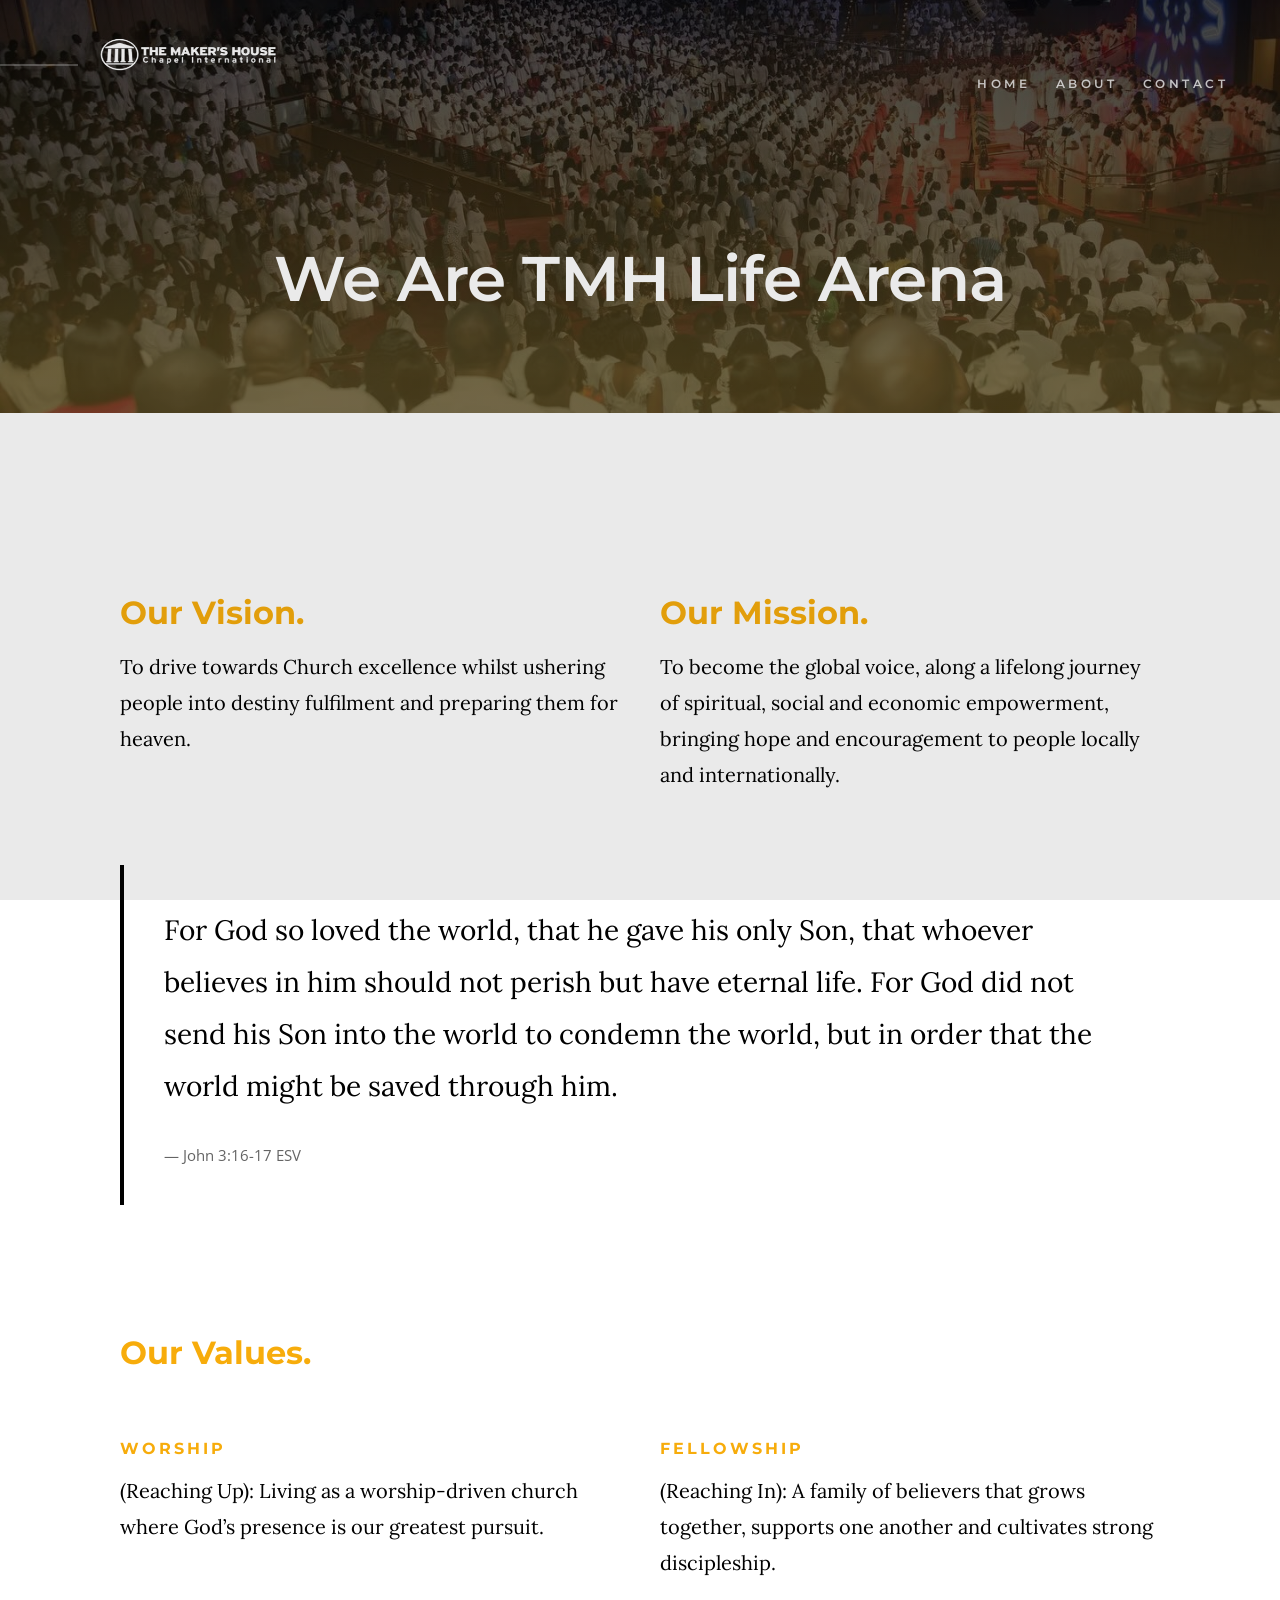
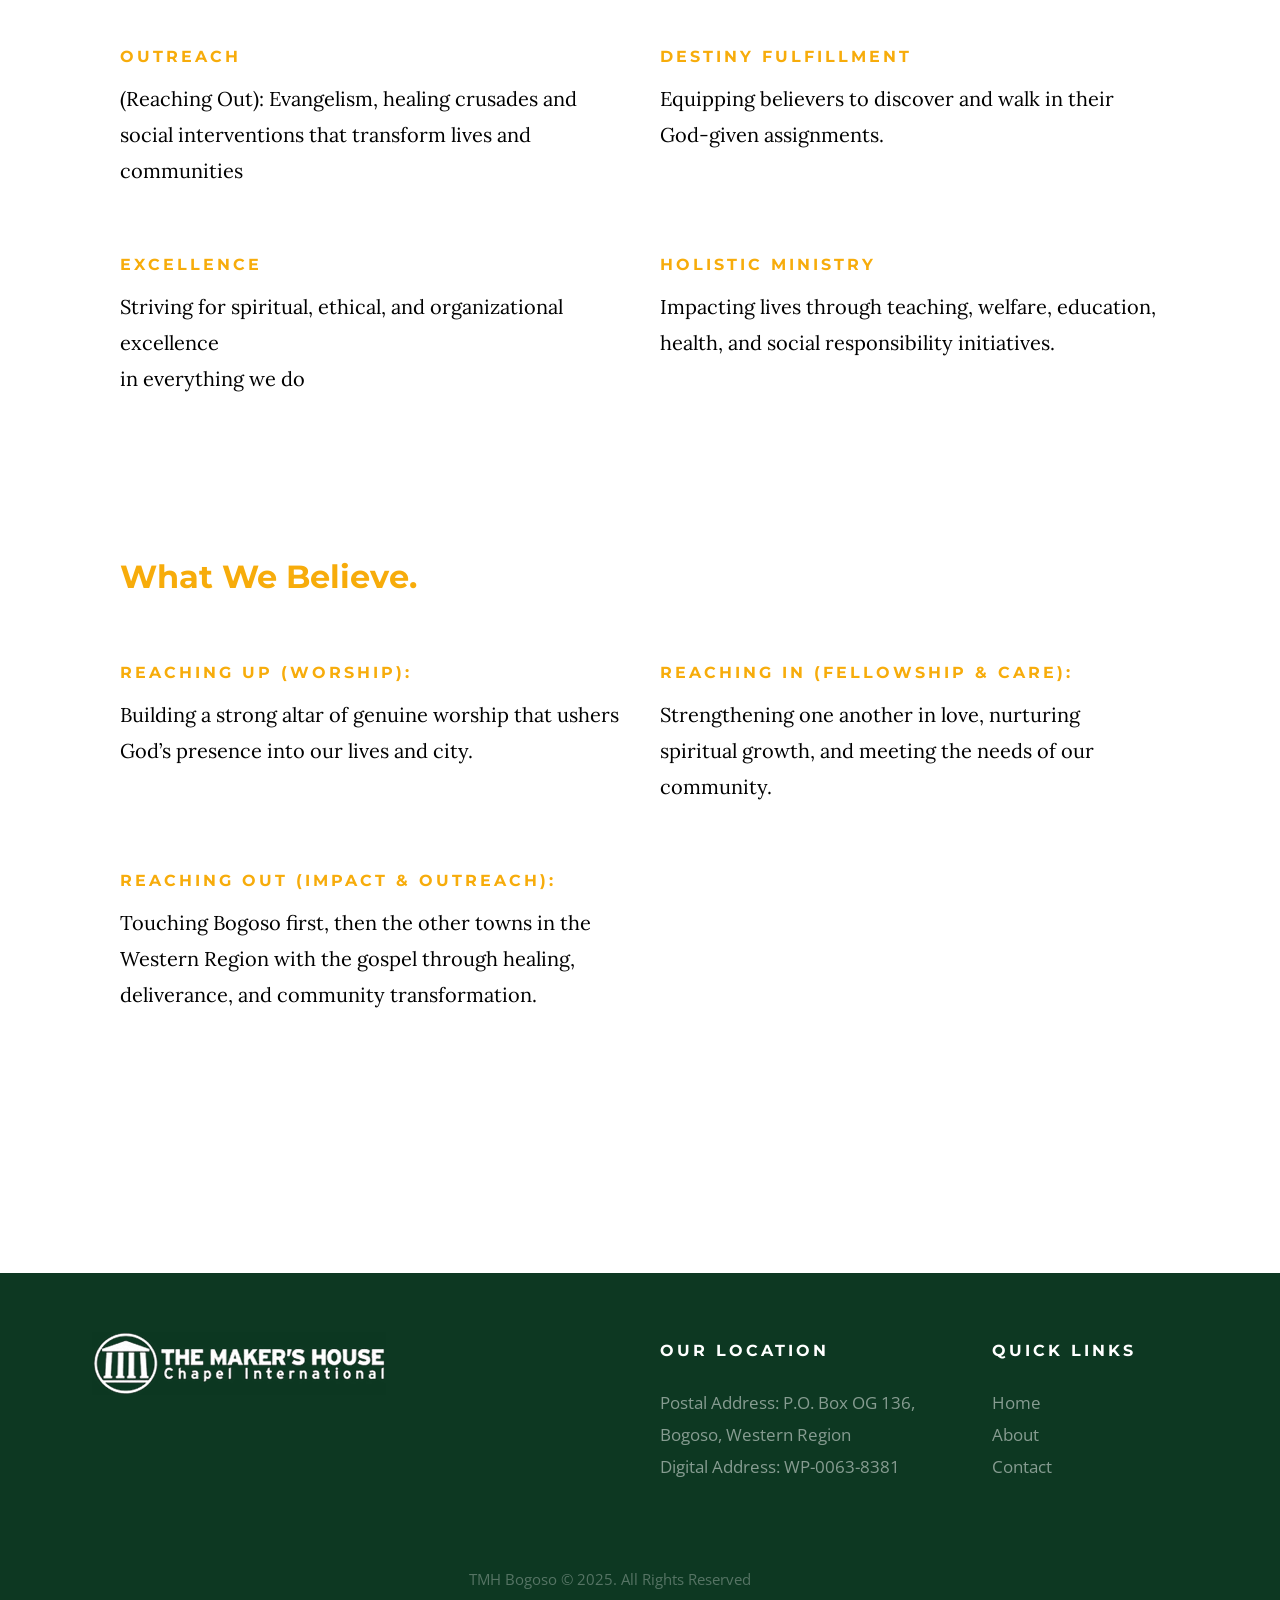
<file: about.html>
<!DOCTYPE html>
<html class="no-js" lang="en">
<head>

    <!--- basic page needs
    ================================================== -->
    <meta charset="utf-8">
    <title>TMH - About</title>
    <meta name="description" content="">
    <meta name="author" content="">

    <!-- mobile specific metas
    ================================================== -->
    <meta name="viewport" content="width=device-width, initial-scale=1">

    <!-- CSS
    ================================================== -->
    <link rel="stylesheet" href="css/base.css">
    <link rel="stylesheet" href="css/main.css">

    <!-- script
    ================================================== -->
    <script src="js/modernizr.js"></script>

    <!-- favicons
    ================================================== -->
    <link rel="apple-touch-icon" sizes="180x180" href="apple-touch-icon.png">
    <link rel="icon" type="image/png" sizes="32x32" href="favicon-32x32.png">
    <link rel="icon" type="image/png" sizes="16x16" href="favicon-16x16.png">
    <link rel="manifest" href="site.webmanifest">

</head>

<body id="top">

    <!-- preloader
    ================================================== -->
    <div id="preloader">
        <div id="loader" class="dots-jump">
            <div></div>
            <div></div>
            <div></div>
        </div>
    </div>


    <!-- header
    ================================================== -->
    <header class="s-header">

        <div class="header-logo">
            <a class="site-logo" href="index.html">
                <img src="images/logo.png" alt="Homepage">
            </a>
        </div>

        <nav class="header-nav-wrap">
            <ul class="header-nav">
                <li><a href="index.html" title="Home">Home</a></li>
                <li class="current"><a href="about.html" title="About">About</a></li>
                <li><a href="contact.html" title="Contact us">Contact</a></li>	
            </ul>
        </nav>

        <a class="header-menu-toggle" href="#0"><span>Menu</span></a>

    </header> <!-- end s-header -->


    <!-- page header
    ================================================== -->
    <section class="page-header page-header--about">

        <div class="gradient-overlay"></div>
        <div class="row page-header__content">
            <div class="column">
                <h1>We Are TMH Life Arena </h1>
            </div>
        </div>

    </section> <!-- end page-header -->


    <!-- page content
    ================================================== -->
    <section class="page-content">

        <div class="row">
            <div class="column">

               
                <div class="row">
                    <div class="column large-half medium-full">
                        <h2>Our Vision.</h2>
                        <p>
                        To drive towards Church excellence whilst
                         ushering people into destiny fulfilment
                          and preparing them for heaven.
                        </p>
                    </div>

                    <div class="column large-half medium-full">
                        <h2>Our Mission.</h2>
                        <p>
                        To become the global voice, along a lifelong journey of
                        spiritual, social and economic empowerment, bringing hope and encouragement to
                        people locally and internationally.
                        </p>
                    </div>
                </div>

                <blockquote cite="http://where-i-got-my-info-from.com">
                    <p>
                    For God so loved the world, that he gave his only Son, that whoever believes in 
                    him should not perish but have eternal life. For God did not send his Son into 
                    the world to condemn the world, but in order that the world might be 
                    saved through him.
                    </p>
                    <cite>
                        <a href="#0">John 3:16-17 ESV</a>
                    </cite>
                </blockquote>

                <br>

                <h2>Our Values.</h2>
                <div class="row block-large-1-2 block-1000-full block-list">
                    <div class="column block-list__item">
                        <h6>Worship</h6>

                        <p>
                        (Reaching Up): Living as a worship-driven church 
                        where God’s presence is our greatest pursuit.
                        </p>
                    </div>

                    <div class="column block-list__item">
                        <h6>Fellowship</h6>

                        <p>
                         (Reaching In): A family of believers that grows together,
                          supports one another and cultivates strong discipleship.
                        </p>
                    </div>

                    <div class="column block-list__item">
                        <h6>Outreach</h6>

                        <p>
                       (Reaching Out): Evangelism, healing crusades
                        and social interventions that transform lives and communities
                        </p>
                    </div>

                    <div class="column block-list__item">
                        <h6>Destiny Fulfillment</h6>

                        <p>
                       Equipping believers to discover and walk in their God-given assignments. 
                        </p>
                    </div>

                    <div class="column block-list__item">
                        <h6>Excellence</h6>

                        <p>
                       Striving for spiritual, ethical,
                        and organizational excellence <br>in everything we do
                        </p>
                    </div>

                     <div class="column block-list__item">
                        <h6>Holistic Ministry</h6>

                        <p>
                       Impacting lives through teaching, welfare, 
                       education, health, and social responsibility initiatives.
                        </p>
                    </div>

                </div> <!-- end block-list -->

                <br>

                <h2>What We Believe.</h2>

                <div class="row block-large-1-2 block-1000-full block-list">
                    <div class="column block-list__item">
                        <h6>Reaching Up (Worship):</h6>
                        <p>
                         Building a strong altar of genuine worship 
                         that ushers God’s presence into our lives and city.
                        </p>
                    </div>
                    <div class="column block-list__item">
                        <h6>
                        Reaching In (Fellowship & Care):
                        </h6>
                        <p>
                        Strengthening one another in love,
                         nurturing spiritual growth, 
                         and meeting the needs of our community.
                        </p>
                    </div>
                    <div class="column block-list__item">
                        <h6>
                       Reaching Out (Impact & Outreach):
                        </h6>
                        <p>
                        Touching Bogoso first, then the other towns in the Western Region
                        with the gospel through healing, deliverance,
                        and community transformation.
                        </p>
                    </div>
                 
                </div> <!-- end block-list -->

                <br>
        </div>

    </section> <!-- end page content -->


  

    <!-- footer
    ================================================== -->
    <footer class="s-footer">

        <div class="row footer-top">
            <div class="column large-4 medium-5 tab-full">
                <div class="">
                    <a class="" href="index.html">
                        <img src="images/logo.png" alt="Homepage">
                        <!-- <img src="" alt="Homepage"> -->
                    </a>
                </div>  <!-- footer-logo -->
                <p>
                
                </p>
                
            </div>
            <div class="column large-half tab-full">
                <div class="row">
                    <div class="column large-7 medium-full">
                        <h4 class="h6">Our Location</h4>
                        <p>
                        Postal Address: P.O. Box OG 136, Bogoso, Western Region <br>
                        Digital Address: WP-0063-8381 <br>
                       
                        </p>
        
                    </div>
                    <div class="column large-5 medium-full">
                        <h4 class="h6">Quick Links</h4>
                        <ul class="footer-list">
                            <li><a href="index.html">Home</a></li>
                            <li><a href="about.html">About</a></li>
                            <li><a href="contact.html">Contact</a></li>
                        </ul>
                    </div>
                </div>
            </div>
        </div> <!-- end footer-top -->

        <div class="row footer-bottom">
            <div class="column ss-copyright">
                <span>TMH Bogoso © 2025. All Rights Reserved </span> 
                
            </div>
        </div> <!-- footer-bottom -->

        <div class="ss-go-top">
            <a class="smoothscroll" title="Back to Top" href="#top">
                <svg xmlns="" width="24" height="24" viewBox="0 0 24 24"><path d="M12 0l8 9h-6v15h-4v-15h-6z"/></svg>
            </a>
        </div> <!-- ss-go-top -->

    </footer> <!-- end s-footer -->


    <!-- Java Script
    ================================================== -->
    <script src="js/jquery-3.2.1.min.js"></script>
    <script src="js/plugins.js"></script>
    <script src="js/main.js"></script>

</body>
</file>
<file: css/base.css>
/* =================================================================== 
 *  TMH Base Stylesheet
 *  Ver. 1.0.0
 *  07-25-2019
 *  ------------------------------------------------------------------
 *
 *  TOC:
 *	# imports 
 *	# normalize
 *	# grid v2.1.0
 *	# block grids
 *	# MISC
 *
 * =================================================================== */

/* ===================================================================
 * # imports 
 *
 * ------------------------------------------------------------------- */
@import url("https://fonts.googleapis.com/css?family=Montserrat:400,500,600,700|Open+Sans:300,400,500,600,700|Lora:400,400i,700,700i&display=swap");


/* ==========================================================================
 * # normalize
 * normalize.css v8.0.1 | MIT License |
 * github.com/necolas/normalize.css
 *
 * -------------------------------------------------------------------------- */

/* ------------------------------------------------------------------- 
 * ## document
 * ------------------------------------------------------------------- */

/* 1. Correct the line height in all browsers.
 * 2. Prevent adjustments of font size after orientation changes in iOS.*/
html {
	line-height: 1.15;  /* 1 */
	-webkit-text-size-adjust: 100%;  /* 2 */
}

/* ------------------------------------------------------------------- 
 * ## sections
 * ------------------------------------------------------------------- */

/* Remove the margin in all browsers. */
body {
	margin: 0;
}

/* Render the `main` element consistently in IE. */
main {
	display: block;
}

/* Correct the font size and margin on `h1` elements within `section` and
 * `article` contexts in Chrome, Firefox, and Safari. */
h1 {
	font-size: 2em;
	margin: 0.67em 0;
}

/* ------------------------------------------------------------------- 
 * ## grouping
 * ------------------------------------------------------------------- */

/* 1. Add the correct box sizing in Firefox.
 * 2. Show the overflow in Edge and IE. */
hr {
	box-sizing: content-box;  /* 1 */
	height: 0;  /* 1 */
	overflow: visible;  /* 2 */
}

/* 1. Correct the inheritance and scaling of font size in all browsers.
 * 2. Correct the odd `em` font sizing in all browsers. */
pre {
	font-family: monospace, monospace;  /* 1 */
	font-size: 1em;  /* 2 */
}

/* ------------------------------------------------------------------- 
 * ## text-level semantics
 * ------------------------------------------------------------------- */

/* Remove the gray background on active links in IE 10. */
a {
	background-color: transparent;
}

/* 1. Remove the bottom border in Chrome 57-
 * 2. Add the correct text decoration in Chrome, Edge, IE, Opera, and Safari. */
abbr[title] {
	border-bottom: none;  /* 1 */
	text-decoration: underline;  /* 2 */
	text-decoration: underline dotted;  /* 2 */
}

/* Add the correct font weight in Chrome, Edge, and Safari. */
b,
strong {
	font-weight: bolder;
}

/* 1. Correct the inheritance and scaling of font size in all browsers.
 * 2. Correct the odd `em` font sizing in all browsers. */
code,
kbd,
samp {
	font-family: monospace, monospace;  /* 1 */
	font-size: 1em;  /* 2 */
}

/* Add the correct font size in all browsers. */
small {
	font-size: 80%;
}

/* Prevent `sub` and `sup` elements from affecting the line height in
 * all browsers. */
sub,
sup {
	font-size: 75%;
	line-height: 0;
	position: relative;
	vertical-align: baseline;
}

sub {
	bottom: -0.25em;
}

sup {
	top: -0.5em;
}

/* ------------------------------------------------------------------- 
 * ## embedded content
 * ------------------------------------------------------------------- */

/* Remove the border on images inside links in IE 10. */
img {
	border-style: none;
}

/* ------------------------------------------------------------------- 
 * ## forms
 * ------------------------------------------------------------------- */

/* 1. Change the font styles in all browsers.
 * 2. Remove the margin in Firefox and Safari. */
button,
input,
optgroup,
select,
textarea {
	font-family: inherit;  /* 1 */
	font-size: 100%;  /* 1 */
	line-height: 1.15;  /* 1 */
	margin: 0;  /* 2 */
}

/* Show the overflow in IE.
 * 1. Show the overflow in Edge. */
button,
input {

	/* 1 */
	overflow: visible;
}

/* Remove the inheritance of text transform in Edge, Firefox, and IE.
 * 1. Remove the inheritance of text transform in Firefox. */
button,
select {

	/* 1 */
	text-transform: none;
}

/* Correct the inability to style clickable types in iOS and Safari. */
button,
[type="button"],
[type="reset"],
[type="submit"] {
	-webkit-appearance: button;
}

/* Remove the inner border and padding in Firefox. */
button::-moz-focus-inner,
[type="button"]::-moz-focus-inner,
[type="reset"]::-moz-focus-inner,
[type="submit"]::-moz-focus-inner {
	border-style: none;
	padding: 0;
}

/* Restore the focus styles unset by the previous rule. */
button:-moz-focusring,
[type="button"]:-moz-focusring,
[type="reset"]:-moz-focusring,
[type="submit"]:-moz-focusring {
	outline: 1px dotted ButtonText;
}

/* Correct the padding in Firefox. */
fieldset {
	padding: 0.35em 0.75em 0.625em;
}

/* 1. Correct the text wrapping in Edge and IE.
 * 2. Correct the color inheritance from `fieldset` elements in IE.
 * 3. Remove the padding so developers are not caught out when they zero out
 *    `fieldset` elements in all browsers. */
legend {
	box-sizing: border-box;  /* 1 */
	color: inherit;  /* 2 */
	display: table;  /* 1 */
	max-width: 100%;  /* 1 */
	padding: 0;  /* 3 */
	white-space: normal;  /* 1 */
}

/* Add the correct vertical alignment in Chrome, Firefox, and Opera. */
progress {
	vertical-align: baseline;
}

/* Remove the default vertical scrollbar in IE 10+. */
textarea {
	overflow: auto;
}

/* 1. Add the correct box sizing in IE 10.
 * 2. Remove the padding in IE 10. */
[type="checkbox"],
[type="radio"] {
	box-sizing: border-box;  /* 1 */
	padding: 0;  /* 2 */
}

/* Correct the cursor style of increment and decrement buttons in Chrome. */
[type="number"]::-webkit-inner-spin-button,
[type="number"]::-webkit-outer-spin-button {
	height: auto;
}

/* 1. Correct the odd appearance in Chrome and Safari.
 * 2. Correct the outline style in Safari. */
[type="search"] {
	-webkit-appearance: textfield;  /* 1 */
	outline-offset: -2px;  /* 2 */
}

/* Remove the inner padding in Chrome and Safari on macOS. */
[type="search"]::-webkit-search-decoration {
	-webkit-appearance: none;
}

/* 1. Correct the inability to style clickable types in iOS and Safari.
 * 2. Change font properties to `inherit` in Safari. */
::-webkit-file-upload-button {
	-webkit-appearance: button;  /* 1 */
	font: inherit;  /* 2 */
}

/* ------------------------------------------------------------------- 
 * ## interactive
 * ------------------------------------------------------------------- */

/* Add the correct display in Edge, IE 10+, and Firefox. */
details {
	display: block;
}

/* Add the correct display in all browsers. */
summary {
	display: list-item;
}

/* ------------------------------------------------------------------- 
 * ## misc
 * ------------------------------------------------------------------- */

/* Add the correct display in IE 10+. */
template {
	display: none;
}

/* Add the correct display in IE 10. */
[hidden] {
	display: none;
}


/* ===================================================================
 * # basic/base setup styles
 *
 * ------------------------------------------------------------------- */
html {
	font-size: 62.5%;
	box-sizing: border-box;
}

*,
*::before,
*::after {
	box-sizing: inherit;
}

body {
	font-weight: normal;
	line-height: 1;
	word-wrap: break-word;
	-moz-font-smoothing: grayscale;
	-moz-osx-font-smoothing: grayscale;
	-webkit-font-smoothing: antialiased;
	-webkit-overflow-scrolling: touch;
	-webkit-text-size-adjust: none;
}

/* ------------------------------------------------------------------- 
 * ## Media
 * ------------------------------------------------------------------- */
svg,
img,
video
embed,
iframe,
object {
	max-width: 100%;
	height: auto;
}

/* ------------------------------------------------------------------- 
 * ## Typography resets 
 * ------------------------------------------------------------------- */
div,
dl,
dt,
dd,
ul,
ol,
li,
h1,
h2,
h3,
h4,
h5,
h6,
pre,
form,
p,
blockquote,
th,
td {
	margin: 0;
	padding: 0;
}

p {
	font-size: inherit;
	text-rendering: optimizeLegibility;
}

em,
i {
	font-style: italic;
	line-height: inherit;
}

strong,
b {
	font-weight: bold;
	line-height: inherit;
}

small {
	font-size: 60%;
	line-height: inherit;
}

ol,
ul {
	list-style: none;
}

li {
	display: block;
}

/* ------------------------------------------------------------------- 
 * ## links
 * ------------------------------------------------------------------- */
a {
	text-decoration: none;
	line-height: inherit;
}

a img {
	border: none;
}

/* ------------------------------------------------------------------- 
 * ## inputs
 * ------------------------------------------------------------------- */
fieldset {
	margin: 0;
	padding: 0;
}

input[type="email"],
input[type="number"],
input[type="search"],
input[type="text"],
input[type="tel"],
input[type="url"],
input[type="password"],
textarea {
	-webkit-appearance: none;
	-moz-appearance: none;
	appearance: none;
}


/* ===================================================================
 * # grid v2.1.0
 *
 *   -----------------------------------------------------------------
 * - Grid breakpoints are based on MAXIMUM WIDTH media queries, 
 *   meaning they apply to that one breakpoint and ALL THOSE BELOW IT.
 * - Grid columns without a specified width will automatically layout 
 *   as equal width columns.
 * ------------------------------------------------------------------- */

/* rows
 * ------------------------------------- */
.row {
	width: 89%;
	max-width: 1340px;
	margin: 0 auto;
	display: -ms-flexbox;
	display: -webkit-flex;
	display: flex;
	-webkit-flex-flow: row wrap;
	-ms-flex-flow: row wrap;
	flex-flow: row wrap;
}

.row .row {
	width: auto;
	max-width: none;
	margin-left: -20px;
	margin-right: -20px;
}

/* columns
 * -------------------------------------- */
.column {
	-webkit-flex: 1 1 0%;
	-ms-flex: 1 1 0%;
	flex: 1 1 0%;
	padding: 0 20px;
}

.collapse > .column,
.column.collapse {
	padding: 0;
}

/* flex row containers utility classes
 * ----------------------------------------- */
.row.row-wrap {
	-webkit-flex-wrap: wrap;
	-ms-flex-wrap: wrap;
	flex-wrap: wrap;
}

.row.row-nowrap {
	-webkit-flex-wrap: nowrap;
	-ms-flex-wrap: none;
	flex-wrap: nowrap;
}

.row.row-y-top {
	-webkit-align-items: flex-start;
	-ms-flex-align: start;
	align-items: flex-start;
}

.row.row-y-bottom {
	-webkit-align-items: flex-end;
	-ms-flex-align: end;
	align-items: flex-end;
}

.row.row-y-center {
	-webkit-align-items: center;
	-ms-flex-align: center;
	align-items: center;
}

.row.row-stretch {
	-webkit-align-items: stretch;
	-ms-flex-align: stretch;
	align-items: stretch;
}

.row.row-baseline {
	-webkit-align-items: baseline;
	-ms-flex-align: baseline;
	align-items: baseline;
}

.row.row-x-left {
	-ms-flex-pack: start;
	-webkit-justify-content: flex-start;
	justify-content: flex-start;
}

.row.row-x-right {
	-ms-flex-pack: end;
	-webkit-justify-content: flex-end;
	justify-content: flex-end;
}

.row.row-x-center {
	-ms-flex-pack: center;
	-webkit-justify-content: center;
	justify-content: center;
}

/* flex item utility alignment classes
 * ----------------------------------------- */
.align-center {
	margin: auto;
	-webkit-align-self: center;
	-ms-flex-item-align: center;
	align-self: center;
}

.align-left {
	margin-right: auto;
	-webkit-align-self: center;
	-ms-flex-item-align: center;
	align-self: center;
}

.align-right {
	margin-left: auto;
	-webkit-align-self: center;
	-ms-flex-item-align: center;
	align-self: center;
}

.align-x-center {
	margin-right: auto;
	margin-left: auto;
}

.align-x-left {
	margin-right: auto;
}

.align-x-right {
	margin-left: auto;
}

.align-y-center {
	-webkit-align-self: center;
	-ms-flex-item-align: center;
	align-self: center;
}

.align-y-top {
	-webkit-align-self: flex-start;
	-ms-flex-item-align: start;
	align-self: flex-start;
}

.align-y-bottom {
	-webkit-align-self: flex-end;
	-ms-flex-item-align: end;
	align-self: flex-end;
}

/* large screen column widths 
 * -------------------------------------- */
.large-1 {
	-webkit-flex: 0 0 8.33333%;
	-ms-flex: 0 0 8.33333%;
	flex: 0 0 8.33333%;
	max-width: 8.33333%;
}

.large-2 {
	-webkit-flex: 0 0 16.66667%;
	-ms-flex: 0 0 16.66667%;
	flex: 0 0 16.66667%;
	max-width: 16.66667%;
}

.large-3 {
	-webkit-flex: 0 0 25%;
	-ms-flex: 0 0 25%;
	flex: 0 0 25%;
	max-width: 25%;
}

.large-4 {
	-webkit-flex: 0 0 33.33333%;
	-ms-flex: 0 0 33.33333%;
	flex: 0 0 33.33333%;
	max-width: 33.33333%;
}

.large-5 {
	-webkit-flex: 0 0 41.66667%;
	-ms-flex: 0 0 41.66667%;
	flex: 0 0 41.66667%;
	max-width: 41.66667%;
}

.large-6,
.large-half {
	-webkit-flex: 0 0 50%;
	-ms-flex: 0 0 50%;
	flex: 0 0 50%;
	max-width: 50%;
}

.large-7 {
	-webkit-flex: 0 0 58.33333%;
	-ms-flex: 0 0 58.33333%;
	flex: 0 0 58.33333%;
	max-width: 58.33333%;
}

.large-8 {
	-webkit-flex: 0 0 66.66667%;
	-ms-flex: 0 0 66.66667%;
	flex: 0 0 66.66667%;
	max-width: 66.66667%;
}

.large-9 {
	-webkit-flex: 0 0 75%;
	-ms-flex: 0 0 75%;
	flex: 0 0 75%;
	max-width: 75%;
}

.large-10 {
	-webkit-flex: 0 0 83.33333%;
	-ms-flex: 0 0 83.33333%;
	flex: 0 0 83.33333%;
	max-width: 83.33333%;
}

.large-11 {
	-webkit-flex: 0 0 91.66667%;
	-ms-flex: 0 0 91.66667%;
	flex: 0 0 91.66667%;
	max-width: 91.66667%;
}

.large-12,
.large-full {
	-webkit-flex: 0 0 100%;
	-ms-flex: 0 0 100%;
	flex: 0 0 100%;
	max-width: 100%;
}

/* ------------------------------------------------------------------- 
 * ## medium screen devices
 * ------------------------------------------------------------------- */
@media screen and (max-width:1200px) {
	.row .row {
		margin-left: -16px;
		margin-right: -16px;
	}

	.column {
		padding: 0 16px;
	}

	.medium-1 {
		-webkit-flex: 0 0 8.33333%;
		-ms-flex: 0 0 8.33333%;
		flex: 0 0 8.33333%;
		max-width: 8.33333%;
	}

	.medium-2 {
		-webkit-flex: 0 0 16.66667%;
		-ms-flex: 0 0 16.66667%;
		flex: 0 0 16.66667%;
		max-width: 16.66667%;
	}

	.medium-3 {
		-webkit-flex: 0 0 25%;
		-ms-flex: 0 0 25%;
		flex: 0 0 25%;
		max-width: 25%;
	}

	.medium-4 {
		-webkit-flex: 0 0 33.33333%;
		-ms-flex: 0 0 33.33333%;
		flex: 0 0 33.33333%;
		max-width: 33.33333%;
	}

	.medium-5 {
		-webkit-flex: 0 0 41.66667%;
		-ms-flex: 0 0 41.66667%;
		flex: 0 0 41.66667%;
		max-width: 41.66667%;
	}

	.medium-6,
	.medium-half {
		-webkit-flex: 0 0 50%;
		-ms-flex: 0 0 50%;
		flex: 0 0 50%;
		max-width: 50%;
	}

	.medium-7 {
		-webkit-flex: 0 0 58.33333%;
		-ms-flex: 0 0 58.33333%;
		flex: 0 0 58.33333%;
		max-width: 58.33333%;
	}

	.medium-8 {
		-webkit-flex: 0 0 66.66667%;
		-ms-flex: 0 0 66.66667%;
		flex: 0 0 66.66667%;
		max-width: 66.66667%;
	}

	.medium-9 {
		-webkit-flex: 0 0 75%;
		-ms-flex: 0 0 75%;
		flex: 0 0 75%;
		max-width: 75%;
	}

	.medium-10 {
		-webkit-flex: 0 0 83.33333%;
		-ms-flex: 0 0 83.33333%;
		flex: 0 0 83.33333%;
		max-width: 83.33333%;
	}

	.medium-11 {
		-webkit-flex: 0 0 91.66667%;
		-ms-flex: 0 0 91.66667%;
		flex: 0 0 91.66667%;
		max-width: 91.66667%;
	}

	.medium-12,
	.medium-full {
		-webkit-flex: 0 0 100%;
		-ms-flex: 0 0 100%;
		flex: 0 0 100%;
		max-width: 100%;
	}

}

/* ------------------------------------------------------------------- 
 * ## tablets
 * ------------------------------------------------------------------- */
@media screen and (max-width:800px) {
	.tab-1 {
		-webkit-flex: 0 0 8.33333%;
		-ms-flex: 0 0 8.33333%;
		flex: 0 0 8.33333%;
		max-width: 8.33333%;
	}

	.tab-2 {
		-webkit-flex: 0 0 16.66667%;
		-ms-flex: 0 0 16.66667%;
		flex: 0 0 16.66667%;
		max-width: 16.66667%;
	}

	.tab-3 {
		-webkit-flex: 0 0 25%;
		-ms-flex: 0 0 25%;
		flex: 0 0 25%;
		max-width: 25%;
	}

	.tab-4 {
		-webkit-flex: 0 0 33.33333%;
		-ms-flex: 0 0 33.33333%;
		flex: 0 0 33.33333%;
		max-width: 33.33333%;
	}

	.tab-5 {
		-webkit-flex: 0 0 41.66667%;
		-ms-flex: 0 0 41.66667%;
		flex: 0 0 41.66667%;
		max-width: 41.66667%;
	}

	.tab-6,
	.tab-half {
		-webkit-flex: 0 0 50%;
		-ms-flex: 0 0 50%;
		flex: 0 0 50%;
		max-width: 50%;
	}

	.tab-7 {
		-webkit-flex: 0 0 58.33333%;
		-ms-flex: 0 0 58.33333%;
		flex: 0 0 58.33333%;
		max-width: 58.33333%;
	}

	.tab-8 {
		-webkit-flex: 0 0 66.66667%;
		-ms-flex: 0 0 66.66667%;
		flex: 0 0 66.66667%;
		max-width: 66.66667%;
	}

	.tab-9 {
		-webkit-flex: 0 0 75%;
		-ms-flex: 0 0 75%;
		flex: 0 0 75%;
		max-width: 75%;
	}

	.tab-10 {
		-webkit-flex: 0 0 83.33333%;
		-ms-flex: 0 0 83.33333%;
		flex: 0 0 83.33333%;
		max-width: 83.33333%;
	}

	.tab-11 {
		-webkit-flex: 0 0 91.66667%;
		-ms-flex: 0 0 91.66667%;
		flex: 0 0 91.66667%;
		max-width: 91.66667%;
	}

	.tab-12,
	.tab-full {
		-webkit-flex: 0 0 100%;
		-ms-flex: 0 0 100%;
		flex: 0 0 100%;
		max-width: 100%;
	}

	.hide-on-tablet {
		display: none;
	}

}

/* ------------------------------------------------------------------- 
 * ## mobile devices 
 * ------------------------------------------------------------------- */
@media screen and (max-width:600px) {
	.row {
		width: 100%;
		padding-left: 25px;
		padding-right: 25px;
	}

	.row .row {
		margin-left: -10px;
		margin-right: -10px;
		padding-left: 0;
		padding-right: 0;
	}

	.column {
		padding: 0 10px;
	}

	.mob-1 {
		-webkit-flex: 0 0 8.33333%;
		-ms-flex: 0 0 8.33333%;
		flex: 0 0 8.33333%;
		max-width: 8.33333%;
	}

	.mob-2 {
		-webkit-flex: 0 0 16.66667%;
		-ms-flex: 0 0 16.66667%;
		flex: 0 0 16.66667%;
		max-width: 16.66667%;
	}

	.mob-3 {
		-webkit-flex: 0 0 25%;
		-ms-flex: 0 0 25%;
		flex: 0 0 25%;
		max-width: 25%;
	}

	.mob-4 {
		-webkit-flex: 0 0 33.33333%;
		-ms-flex: 0 0 33.33333%;
		flex: 0 0 33.33333%;
		max-width: 33.33333%;
	}

	.mob-5 {
		-webkit-flex: 0 0 41.66667%;
		-ms-flex: 0 0 41.66667%;
		flex: 0 0 41.66667%;
		max-width: 41.66667%;
	}

	.mob-6,
	.mob-half {
		-webkit-flex: 0 0 50%;
		-ms-flex: 0 0 50%;
		flex: 0 0 50%;
		max-width: 50%;
	}

	.mob-7 {
		-webkit-flex: 0 0 58.33333%;
		-ms-flex: 0 0 58.33333%;
		flex: 0 0 58.33333%;
		max-width: 58.33333%;
	}

	.mob-8 {
		-webkit-flex: 0 0 66.66667%;
		-ms-flex: 0 0 66.66667%;
		flex: 0 0 66.66667%;
		max-width: 66.66667%;
	}

	.mob-9 {
		-webkit-flex: 0 0 75%;
		-ms-flex: 0 0 75%;
		flex: 0 0 75%;
		max-width: 75%;
	}

	.mob-10 {
		-webkit-flex: 0 0 83.33333%;
		-ms-flex: 0 0 83.33333%;
		flex: 0 0 83.33333%;
		max-width: 83.33333%;
	}

	.mob-11 {
		-webkit-flex: 0 0 91.66667%;
		-ms-flex: 0 0 91.66667%;
		flex: 0 0 91.66667%;
		max-width: 91.66667%;
	}

	.mob-12,
	.mob-full {
		-webkit-flex: 0 0 100%;
		-ms-flex: 0 0 100%;
		flex: 0 0 100%;
		max-width: 100%;
	}

	.hide-on-mobile {
		display: none;
	}

}

/* ------------------------------------------------------------------- 
 * ## small mobile devices <= 400px
 * ------------------------------------------------------------------- */
@media screen and (max-width:400px) {
	.row {
		padding-left: 22px;
		padding-right: 22px;
	}

	.row .row {
		margin-left: 0;
		margin-right: 0;
	}

	.column {
		-webkit-flex: 0 0 100%;
		-ms-flex: 0 0 100%;
		flex: 0 0 100%;
		max-width: 100%;
		width: 100%;
		margin-left: 0;
		margin-right: 0;
		padding: 0;
	}

}


/* ===================================================================
 * # block grids
 *
 * -------------------------------------------------------------------
 * Equally-sized columns define at parent/row level.
 * ------------------------------------------------------------------- */
.block-large-1-8 > .column {
	-webkit-flex: 0 0 12.5%;
	-ms-flex: 0 0 12.5%;
	flex: 0 0 12.5%;
	max-width: 12.5%;
}

.block-large-1-6 > .column {
	-webkit-flex: 0 0 16.66667%;
	-ms-flex: 0 0 16.66667%;
	flex: 0 0 16.66667%;
	max-width: 16.66667%;
}

.block-large-1-5 > .column {
	-webkit-flex: 0 0 20%;
	-ms-flex: 0 0 20%;
	flex: 0 0 20%;
	max-width: 20%;
}

.block-large-1-4 > .column {
	-webkit-flex: 0 0 25%;
	-ms-flex: 0 0 25%;
	flex: 0 0 25%;
	max-width: 25%;
}

.block-large-1-3 > .column {
	-webkit-flex: 0 0 33.33333%;
	-ms-flex: 0 0 33.33333%;
	flex: 0 0 33.33333%;
	max-width: 33.33333%;
}

.block-large-1-2 > .column {
	-webkit-flex: 0 0 50%;
	-ms-flex: 0 0 50%;
	flex: 0 0 50%;
	max-width: 50%;
}

.block-large-full > .column {
	-webkit-flex: 0 0 100%;
	-ms-flex: 0 0 100%;
	flex: 0 0 100%;
	max-width: 100%;
}

/* ------------------------------------------------------------------- 
 * ## block grids - medium screen devices
 * ------------------------------------------------------------------- */
@media screen and (max-width:1200px) {
	.block-medium-1-8 > .column {
		-webkit-flex: 0 0 12.5%;
		-ms-flex: 0 0 12.5%;
		flex: 0 0 12.5%;
		max-width: 12.5%;
	}

	.block-medium-1-6 > .column {
		-webkit-flex: 0 0 16.66667%;
		-ms-flex: 0 0 16.66667%;
		flex: 0 0 16.66667%;
		max-width: 16.66667%;
	}

	.block-medium-1-5 > .column {
		-webkit-flex: 0 0 20%;
		-ms-flex: 0 0 20%;
		flex: 0 0 20%;
		max-width: 20%;
	}

	.block-medium-1-4 > .column {
		-webkit-flex: 0 0 25%;
		-ms-flex: 0 0 25%;
		flex: 0 0 25%;
		max-width: 25%;
	}

	.block-medium-1-3 > .column {
		-webkit-flex: 0 0 33.33333%;
		-ms-flex: 0 0 33.33333%;
		flex: 0 0 33.33333%;
		max-width: 33.33333%;
	}

	.block-medium-1-2 > .column {
		-webkit-flex: 0 0 50%;
		-ms-flex: 0 0 50%;
		flex: 0 0 50%;
		max-width: 50%;
	}

	.block-medium-full > .column {
		-webkit-flex: 0 0 100%;
		-ms-flex: 0 0 100%;
		flex: 0 0 100%;
		max-width: 100%;
	}

}

/* ------------------------------------------------------------------- 
 * ## block grids - tablets
 * ------------------------------------------------------------------- */
@media screen and (max-width:800px) {
	.block-tab-1-8 > .column {
		-webkit-flex: 0 0 12.5%;
		-ms-flex: 0 0 12.5%;
		flex: 0 0 12.5%;
		max-width: 12.5%;
	}

	.block-tab-1-6 > .column {
		-webkit-flex: 0 0 16.66667%;
		-ms-flex: 0 0 16.66667%;
		flex: 0 0 16.66667%;
		max-width: 16.66667%;
	}

	.block-tab-1-5 > .column {
		-webkit-flex: 0 0 20%;
		-ms-flex: 0 0 20%;
		flex: 0 0 20%;
		max-width: 20%;
	}

	.block-tab-1-4 > .column {
		-webkit-flex: 0 0 25%;
		-ms-flex: 0 0 25%;
		flex: 0 0 25%;
		max-width: 25%;
	}

	.block-tab-1-3 > .column {
		-webkit-flex: 0 0 33.33333%;
		-ms-flex: 0 0 33.33333%;
		flex: 0 0 33.33333%;
		max-width: 33.33333%;
	}

	.block-tab-1-2 > .column {
		-webkit-flex: 0 0 50%;
		-ms-flex: 0 0 50%;
		flex: 0 0 50%;
		max-width: 50%;
	}

	.block-tab-full > .column {
		-webkit-flex: 0 0 100%;
		-ms-flex: 0 0 100%;
		flex: 0 0 100%;
		max-width: 100%;
	}

}

/* ------------------------------------------------------------------- 
 * ## block grids - mobile devices
 * ------------------------------------------------------------------- */
@media screen and (max-width:600px) {
	.block-mob-1-8 > .column {
		-webkit-flex: 0 0 12.5%;
		-ms-flex: 0 0 12.5%;
		flex: 0 0 12.5%;
		max-width: 12.5%;
	}

	.block-mob-1-6 > .column {
		-webkit-flex: 0 0 16.66667%;
		-ms-flex: 0 0 16.66667%;
		flex: 0 0 16.66667%;
		max-width: 16.66667%;
	}

	.block-mob-1-5 > .column {
		-webkit-flex: 0 0 20%;
		-ms-flex: 0 0 20%;
		flex: 0 0 20%;
		max-width: 20%;
	}

	.block-mob-1-4 > .column {
		-webkit-flex: 0 0 25%;
		-ms-flex: 0 0 25%;
		flex: 0 0 25%;
		max-width: 25%;
	}

	.block-mob-1-3 > .column {
		-webkit-flex: 0 0 33.33333%;
		-ms-flex: 0 0 33.33333%;
		flex: 0 0 33.33333%;
		max-width: 33.33333%;
	}

	.block-mob-1-2 > .column {
		-webkit-flex: 0 0 50%;
		-ms-flex: 0 0 50%;
		flex: 0 0 50%;
		max-width: 50%;
	}

	.block-mob-full > .column {
		-webkit-flex: 0 0 100%;
		-ms-flex: 0 0 100%;
		flex: 0 0 100%;
		max-width: 100%;
	}

}

/* ------------------------------------------------------------------- 
 * ## block grids - small mobile devices <= 400px
 * ------------------------------------------------------------------- */
@media screen and (max-width:400px) {
	.stack > .column {
		-webkit-flex: 0 0 100%;
		-ms-flex: 0 0 100%;
		flex: 0 0 100%;
		max-width: 100%;
		width: 100%;
		margin-left: 0;
		margin-right: 0;
		padding: 0;
	}

}


/* ===================================================================
 * # MISC
 *
 * ------------------------------------------------------------------- */
.h-group:after {
	content: "";
	display: table;
	clear: both;
}

/* misc helper classes
 * -------------------------------------- */
.is-hidden {
	display: none;
}

.is-invisible {
	visibility: hidden;
}

.h-antialiased {
	-webkit-font-smoothing: antialiased;
	-moz-osx-font-smoothing: grayscale;
}

.h-overflow-hidden {
	overflow: hidden;
}

.h-remove-bottom {
	margin-bottom: 0;
}

.h-add-half-bottom {
	margin-bottom: 1.6rem !important;
}

.h-add-bottom {
	margin-bottom: 3.2rem !important;
}

.h-no-border {
	border: none;
}

.h-full-width {
	width: 100%;
}

.h-text-center {
	text-align: center;
}

.h-text-left {
	text-align: left;
}

.h-text-right {
	text-align: right;
}

.h-pull-left {
	float: left;
}

.h-pull-right {
	float: right;
}

/*# sourceMappingURL=base.css.map */
</file>
<file: css/main.css>
/* =================================================================== 
 *  TMH Main Stylesheet
 *  Template Ver. 1.0.0
 *  06-26-2019
 *  ------------------------------------------------------------------
 *
 *  TOC:
 *  # custom block grid STACK breakpoints
 *  # base style overrides
 *    ## links
 *  # typography & general theme styles
 *    ## lists
 *    ## responsive video container
 *    ## floated image
 *    ## tables
 *    ## spacing 
 *  # preloader
 *  # forms
 *    ## style placeholder text
 *    ## change autocomplete styles in Chrome
 *  # buttons
 *  # additional components
 *    ## additional typo styles
 *    ## skillbars
 *    ## alert box
 *    ## pagination
 *  # common and reusable styles
 *    ## events list
 *    ## block list
 *  # site header
 *    ## header logo
 *    ## main navigation
 *    ## mobile menu toggle
 *  # hero
 *    ## hero left bar
 *    ## hero content
 *    ## hero content buttons
 *    ## hero social
 *    ## hero scroll
 *    ## hero animations
 *  # about
 *    ## about content
 *    ## schedule of services
 *  # connect
 *  # events
 *  # current series
 *    ## series image
 *    ## series content
 *    ## series buttons
 *    ## series subscribe
 *  # social
 *  # footer
 *    ## footer logo
 *    ## footer list
 *    ## copyright
 *    ## go to top
 *  # page styles and page components
 *    ## page header
 *    ## page content
 *    ## about page
 *    ## event page
 *
 * =================================================================== */


/* ===================================================================
 * # custom block grid STACK breakpoints
 *
 * ------------------------------------------------------------------- */
@media screen and (max-width:1000px) {
  .block-1000-full > .column {
    -webkit-flex: 0 0 100%;
    -ms-flex: 0 0 100%;
    flex: 0 0 100%;
    max-width: 100%;
  }

}

@media screen and (max-width:900px) {
  .block-900-full > .column {
    -webkit-flex: 0 0 100%;
    -ms-flex: 0 0 100%;
    flex: 0 0 100%;
    max-width: 100%;
  }

}


/* ===================================================================
 * # base style overrides
 *
 * ------------------------------------------------------------------- */
html {
  font-size: 10px;
}

@media screen and (max-width:400px) {
  html {
    font-size: 9.5px;
  }

}

html,
body {
  height: 100%;
}

body {
  background: #121212;
  font-family: "Lora", serif;
  font-size: 2rem;
  font-style: normal;
  font-weight: normal;
  line-height: 1.8;
  color: #000000;
  margin: 0;
  padding: 0;
  position: relative;
}

/* ------------------------------------------------------------------- 
 * ## links
 * ------------------------------------------------------------------- */
a {
  color: #0d3822;
  transition: all 0.3s ease-in-out;
}

a:hover,
a:focus,
a:active {
  color: #037c82;
}

a:hover,
a:active {
  outline: 0;
}

/* ===================================================================
 * # typography & general theme styles
 * 
 * ------------------------------------------------------------------- */
h1, h2, h3, h4, h5, h6, .h1, .h2, .h3, .h4, .h5, .h6 {
  font-family: "Montserrat", sans-serif;
  font-weight: 700;
  font-style: normal;
  color: #f7ac0b;
  font-variant-ligatures: common-ligatures;
  text-rendering: optimizeLegibility;
}

h1, .h1, h2, .h2, h3, .h3, h4, .h4 {
  margin-top: 6rem;
  margin-bottom: 1.6rem;
}

@media screen and (max-width:600px) {
  h1, .h1, h2, .h2, h3, .h3, h4, .h4 {
    margin-top: 5.6rem;
  }

}

h5, .h5, h6, .h6 {
  margin-top: 4.8rem;
  margin-bottom: 1.2rem;
}

@media screen and (max-width:600px) {
  h5, .h5, h6, .h6 {
    margin-top: 4.4rem;
    margin-bottom: 0.8rem;
  }

}

h1, .h1 {
  font-size: 3.6rem;
  line-height: 1.222;
}

@media screen and (max-width:600px) {
  h1, .h1 {
    font-size: 3.3rem;
  }

}

h2,
.h2 {
  font-size: 3.2rem;
  line-height: 1.25;
}

h3, .h3 {
  font-size: 2.4rem;
  line-height: 1.167;
}

h4, .h4 {
  font-size: 2.1rem;
  line-height: 1.333;
}

h5, .h5 {
  font-size: 1.8rem;
  line-height: 1.333;
}

h6, .h6 {
  font-size: 1.6rem;
  line-height: 1.5;
  text-transform: uppercase;
  letter-spacing: .3rem;
}

p img {
  margin: 0;
}

p.lead {
  font-family: "Lora", serif;
  font-weight: 500;
  font-size: 2.8rem;
  line-height: 1.857;
  margin-bottom: 3.6rem;
  color: #000000;
}

@media screen and (max-width:1200px) {
  p.lead {
    font-size: 2.6rem;
  }

}

@media screen and (max-width:600px) {
  p.lead {
    font-size: 2.2rem;
  }

}

em,
i,
strong,
b {
  font-size: inherit;
  line-height: inherit;
}

em,
i {
  font-family: "Lora", serif;
  font-style: italic;
}

strong,
b {
  font-family: "Lora", serif;
  font-weight: 700;
}

small {
  font-size: 1.2rem;
  line-height: inherit;
}

blockquote {
  margin: 4rem 0;
  padding: 4rem 4rem;
  border-left: 4px solid black;
  position: relative;
}

@media screen and (max-width:600px) {
  blockquote {
    padding: 3.2rem 3.2rem;
  }

}

@media screen and (max-width:400px) {
  blockquote {
    padding: 2.8rem 2.8rem;
  }

}

blockquote p {
  font-family: "Lora", serif;
  font-weight: 400;
  padding: 0;
  font-size: 2.8rem;
  line-height: 1.857;
  color: #000000;
}

@media screen and (max-width:1200px) {
  blockquote p {
    font-size: 2.6rem;
  }

}

@media screen and (max-width:600px) {
  blockquote p {
    font-size: 2.2rem;
  }

}

blockquote cite {
  display: block;
  font-family: "Open Sans", sans-serif;
  font-size: 1.5rem;
  font-style: normal;
  line-height: 1.333;
}

blockquote cite:before {
  content: "\2014 \0020";
}

blockquote cite,
blockquote cite a,
blockquote cite a:visited {
  color: #646464;
  border: none;
}

abbr {
  font-family: "Lora", serif;
  font-weight: 700;
  font-variant: small-caps;
  text-transform: lowercase;
  letter-spacing: .05rem;
  color: #646464;
}

var,
kbd,
samp,
code,
pre {
  font-family: Consolas, "Andale Mono", Courier, "Courier New", monospace;
}

pre {
  padding: 2.4rem 3.2rem 3.2rem;
  background: #efefef;
  overflow-x: auto;
}

code {
  font-size: 1.4rem;
  margin: 0 .2rem;
  padding: .4rem .8rem;
  white-space: nowrap;
  background: #efefef;
  border: 1px solid #d3d3d3;
  color: #000000;
  border-radius: 3px;
}

pre > code {
  display: block;
  white-space: pre;
  line-height: 2;
  padding: 0;
  margin: 0;
}

pre.prettyprint > code {
  border: none;
}

del {
  text-decoration: line-through;
}

abbr[title],
dfn[title] {
  border-bottom: 1px dotted;
  cursor: help;
  text-decoration: none;
}

mark {
  background: #fff099;
  color: #000000;
}

hr {
  border: solid #e0e0e0;
  border-width: 1px 0 0;
  clear: both;
  margin: 8rem 0 9.6rem;
  height: 0;
}

/* ------------------------------------------------------------------- 
 * ## lists
 * ------------------------------------------------------------------- */
ol {
  list-style: decimal;
}

ul {
  list-style: disc;
}

li {
  display: list-item;
}

ol,
ul {
  margin-left: 1.6rem;
}

ul li {
  padding-left: .4rem;
}

ul ul,
ul ol,
ol ol,
ol ul {
  margin: .8rem 0 .8rem 1.6rem;
}

ul.disc li {
  display: list-item;
  list-style: none;
  padding: 0 0 0 .8rem;
  position: relative;
}

ul.disc li::before {
  content: "";
  display: inline-block;
  width: 8px;
  height: 8px;
  border-radius: 50%;
  background: #3b0d11;
  position: absolute;
  left: -16px;
  top: 11px;
  vertical-align: middle;
}

dt {
  margin: 0;
  color: #0d3822;
}

dd {
  margin: 0 0 0 2rem;
}

/* ------------------------------------------------------------------- 
 * ## responsive video container
 * ------------------------------------------------------------------- */
.video-container {
  position: relative;
  padding-bottom: 56.25%;
  height: 0;
  overflow: hidden;
}

.video-container iframe,
.video-container object,
.video-container embed,
.video-container video {
  position: absolute;
  top: 0;
  left: 0;
  width: 100%;
  height: 100%;
}

/* ------------------------------------------------------------------- 
 * ## floated image
 * ------------------------------------------------------------------- */
img.h-pull-right {
  margin: 1.2rem 0 1.2rem 2.8rem;
}

img.h-pull-left {
  margin: 1.2rem 2.8rem 1.2rem 0;
}

/* ------------------------------------------------------------------- 
 * ## tables
 * ------------------------------------------------------------------- */
table {
  border-width: 0;
  width: 100%;
  max-width: 100%;
  font-family: "Lora", serif;
  border-collapse: collapse;
}

th,
td {
  padding: 1.5rem 3.2rem;
  text-align: left;
  border-bottom: 1px solid #e0e0e0;
}

th {
  color: #000000;
  font-family: "Montserrat", sans-serif;
  font-weight: 700;
}

th:first-child,
td:first-child {
  padding-left: 0;
}

th:last-child,
td:last-child {
  padding-right: 0;
}

.table-responsive {
  overflow-x: auto;
  -webkit-overflow-scrolling: touch;
}

/* ------------------------------------------------------------------- 
 * ## spacing
 * ------------------------------------------------------------------- */
button,
.btn {
  margin-bottom: 1.6rem;
}

fieldset {
  margin-bottom: 1.6rem;
}

input,
textarea,
select,
pre,
blockquote,
figure,
table,
p,
ul,
ol,
dl,
form,
.video-container,
.ss-custom-select {
  margin-bottom: 3.2rem;
}


/* ===================================================================
 * # preloader
 *
 * ------------------------------------------------------------------- */
#preloader {
  position: fixed;
  top: 0;
  left: 0;
  right: 0;
  bottom: 0;
  background: #121212;
  z-index: 500;
  height: 100vh;
  width: 100%;
  overflow: hidden;
}

.no-js #preloader,
.oldie #preloader {
  display: none;
}

#loader {
  position: absolute;
  left: 50%;
  top: 50%;
  width: 6px;
  height: 6px;
  padding: 0;
  display: inline-block;
  -webkit-transform: translate3d(-50%, -50%, 0);
  transform: translate3d(-50%, -50%, 0);
}

#loader > div {
  content: "";
  background: #ffffff;
  width: 6px;
  height: 6px;
  position: absolute;
  top: 0;
  left: 0;
  border-radius: 50%;
}

#loader > div:nth-of-type(1) {
  left: 15px;
}

#loader > div:nth-of-type(3) {
  left: -15px;
}

/* dots jump */
.dots-jump > div {
  -webkit-animation: dots-jump 1.2s infinite ease;
  animation: dots-jump 1.2s infinite ease;
  animation-delay: 0.2s;
}

.dots-jump > div:nth-of-type(1) {
  animation-delay: 0.4s;
}

.dots-jump > div:nth-of-type(3) {
  animation-delay: 0s;
}

@-webkit-keyframes dots-jump {
  0% {
    top: 0;
  }

  40% {
    top: -6px;
  }

  80% {
    top: 0;
  }

}

@keyframes dots-jump {
  0% {
    top: 0;
  }

  40% {
    top: -6px;
  }

  80% {
    top: 0;
  }

}

/* dots fade */
.dots-fade > div {
  -webkit-animation: dots-fade 1.6s infinite ease;
  animation: dots-fade 1.6s infinite ease;
  animation-delay: 0.4s;
}

.dots-fade > div:nth-of-type(1) {
  animation-delay: 0.8s;
}

.dots-fade > div:nth-of-type(3) {
  animation-delay: 0s;
}

@-webkit-keyframes dots-fade {
  0% {
    opacity: 1;
  }

  40% {
    opacity: 0.2;
  }

  80% {
    opacity: 1;
  }

}

@keyframes dots-fade {
  0% {
    opacity: 1;
  }

  40% {
    opacity: 0.2;
  }

  80% {
    opacity: 1;
  }

}

/* dots pulse */
.dots-pulse > div {
  -webkit-animation: dots-pulse 1.2s infinite ease;
  animation: dots-pulse 1.2s infinite ease;
  animation-delay: 0.2s;
}

.dots-pulse > div:nth-of-type(1) {
  animation-delay: 0.4s;
}

.dots-pulse > div:nth-of-type(3) {
  animation-delay: 0s;
}

@-webkit-keyframes dots-pulse {
  0% {
    -webkit-transform: scale(1);
    transform: scale(1);
  }

  40% {
    -webkit-transform: scale(1.1);
    transform: scale(1.3);
  }

  80% {
    -webkit-transform: scale(1);
    transform: scale(1);
  }

}

@keyframes dots-pulse {
  0% {
    -webkit-transform: scale(1);
    transform: scale(1);
  }

  40% {
    -webkit-transform: scale(1.1);
    transform: scale(1.3);
  }

  80% {
    -webkit-transform: scale(1);
    transform: scale(1);
  }

}


/* ===================================================================
 * # forms
 *
 * ------------------------------------------------------------------- */
fieldset {
  border: none;
}

input[type="email"],
input[type="number"],
input[type="search"],
input[type="text"],
input[type="tel"],
input[type="url"],
input[type="password"],
textarea,
select {
  display: block;
  height: 6.8rem;
  padding: 1.8rem 0 1.5rem;
  border: 0;
  outline: none;
  color: #000000;
  font-family: "Open Sans", sans-serif;
  font-size: 1.6rem;
  line-height: 3.2rem;
  max-width: 100%;
  background: transparent;
  border-bottom: 1px solid #d3d3d3;
  transition: all .3s ease-in-out;
}

.ss-custom-select {
  position: relative;
  padding: 0;
}

.ss-custom-select select {
  -webkit-appearance: none;
  -moz-appearance: none;
  appearance: none;
  text-indent: 0.01px;
  text-overflow: '';
  margin: 0;
  line-height: 3rem;
  vertical-align: middle;
}

.ss-custom-select select option {
  padding-left: 2rem;
  padding-right: 2rem;
}

.ss-custom-select select::-ms-expand {
  display: none;
}

.ss-custom-select::after {
  border-bottom: 2px solid #000000;
  border-right: 2px solid #000000;
  content: '';
  display: block;
  height: 8px;
  width: 8px;
  margin-top: -7px;
  pointer-events: none;
  position: absolute;
  right: 2.4rem;
  top: 50%;
  transition: all 0.15s ease-in-out;
  -webkit-transform-origin: 66% 66%;
  transform-origin: 66% 66%;
  -webkit-transform: rotate(45deg);
  transform: rotate(45deg);
}

textarea {
  min-height: 25.6rem;
}

input[type="email"]:focus,
input[type="number"]:focus,
input[type="search"]:focus,
input[type="text"]:focus,
input[type="tel"]:focus,
input[type="url"]:focus,
input[type="password"]:focus,
textarea:focus,
select:focus {
  color: #000000;
  border-bottom: 1px solid #000000;
}

label,
legend {
  font-family: "Open Sans", sans-serif;
  font-weight: 700;
  font-size: 1.4rem;
  margin-bottom: .8rem;
  line-height: 1.714;
  color: #000000;
  display: block;
}

input[type="checkbox"],
input[type="radio"] {
  display: inline;
}

label > .label-text {
  display: inline-block;
  margin-left: 1rem;
  font-family: "Open Sans", sans-serif;
  line-height: inherit;
}

label > input[type="checkbox"],
label > input[type="radio"] {
  margin: 0;
  position: relative;
  top: .2rem;
}

/* ------------------------------------------------------------------- 
 * ## style placeholder text
 * ------------------------------------------------------------------- */
::-webkit-input-placeholder {

  /* WebKit, Blink, Edge */
  color: #8c8c8c;
}

:-moz-placeholder {

  /* Mozilla Firefox 4 to 18 */
  color: #8c8c8c;
  opacity: 1;
}

::-moz-placeholder {

  /* Mozilla Firefox 19+ */
  color: #8c8c8c;
  opacity: 1;
}

:-ms-input-placeholder {

  /* Internet Explorer 10-11 */
  color: #8c8c8c;
}

::-ms-input-placeholder {

  /* Microsoft Edge */
  color: #8c8c8c;
}

::placeholder {

  /* Most modern browsers support this now. */
  color: #8c8c8c;
}

.placeholder {
  color: #8c8c8c !important;
}

/* ------------------------------------------------------------------- 
 * ## change autocomplete styles in Chrome
 * ------------------------------------------------------------------- */
input:-webkit-autofill,
input:-webkit-autofill:hover,
input:-webkit-autofill:focus
input:-webkit-autofill,
textarea:-webkit-autofill,
textarea:-webkit-autofill:hover
textarea:-webkit-autofill:focus,
select:-webkit-autofill,
select:-webkit-autofill:hover,
select:-webkit-autofill:focus {
  -webkit-text-fill-color: #0d3822;
  transition: background-color 5000s ease-in-out 0s;
}


/* ===================================================================
 * # buttons
 *
 * ------------------------------------------------------------------- */
.btn,
button,
input[type="submit"],
input[type="reset"],
input[type="button"] {
  display: inline-block;
  font-family: "Montserrat", sans-serif;
  font-weight: 700;
  font-size: 1.1rem;
  text-transform: uppercase;
  letter-spacing: .6rem;
  height: 6rem;
  line-height: 5.6rem;
  padding: 0 3.2rem;
  margin: 0 .4rem 1.6rem 0;
  color: #ffffff;
  text-decoration: none;
  text-align: center;
  white-space: nowrap;
  cursor: pointer;
  transition: all .3s ease-in-out;
  -webkit-font-smoothing: antialiased;
  -moz-osx-font-smoothing: grayscale;
  background-color: #272727;
  border: 0.2rem solid #272727;
}

.btn:hover,
button:hover,
input[type="submit"]:hover,
input[type="reset"]:hover,
input[type="button"]:hover,
.btn:focus,
button:focus,
input[type="submit"]:focus,
input[type="reset"]:focus,
input[type="button"]:focus {
  background-color: #000000;
  border-color: #000000;
  color: #ffffff;
  outline: 0;
}

/* button primary
 * ------------------------------------------------- */
.btn.btn--primary,
button.btn--primary,
input[type="submit"].btn--primary,
input[type="reset"].btn--primary,
input[type="button"].btn--primary {
  background: #0d3822;
  border-color: #0d3822;
  color: #ffffff;
}

.btn.btn--primary:hover,
button.btn--primary:hover,
input[type="submit"].btn--primary:hover,
input[type="reset"].btn--primary:hover,
input[type="button"].btn--primary:hover,
.btn.btn--primary:focus,
button.btn--primary:focus,
input[type="submit"].btn--primary:focus,
input[type="reset"].btn--primary:focus,
input[type="button"].btn--primary:focus {
  background: #e9a034;
  border-color: #e9a034;
}

/* button modifiers
 * ------------------------------------------------- */
.btn.h-full-width,
button.h-full-width {
  width: 100%;
  margin-right: 0;
}

.btn--small,
button.btn--small {
  height: 5.6rem !important;
  line-height: 5.2rem !important;
}

.btn--medium,
button.btn--medium {
  height: 6.4rem !important;
  line-height: 6rem !important;
}

.btn--large,
button.btn--large {
  height: 6.8rem !important;
  line-height: 6.4rem !important;
}

.btn--stroke,
button.btn--stroke {
  background: transparent !important;
  border: 0.2rem solid #000000;
  color: #000000;
}

.btn--stroke:hover,
button.btn--stroke:hover {
  background: #000000 !important;
  border: 0.2rem solid #000000;
  color: #ffffff;
}

.btn--pill,
button.btn--pill {
  padding-left: 3.2rem !important;
  padding-right: 3.2rem !important;
  border-radius: 1000px !important;
}

button::-moz-focus-inner,
input::-moz-focus-inner {
  border: 0;
  padding: 0;
}


/* =================================================================== 
 * # additional components
 *
 * ------------------------------------------------------------------- */

/* ------------------------------------------------------------------- 
 * ## additional typo styles
 * ------------------------------------------------------------------- */
.drop-cap:first-letter {
  float: left;
  font-family: "Lora", serif;
  font-weight: 700;
  font-size: 3.6em;
  line-height: 1;
  padding: 0 0.125em 0 0;
  text-transform: uppercase;
  background: transparent;
  color: #000000;
}

/* line definition style 
 * ----------------------------------------------- */
.lining dt,
.lining dd {
  display: inline;
  margin: 0;
}

.lining dt + dt:before,
.lining dd + dt:before {
  content: "\A";
  white-space: pre;
}

.lining dd + dd:before {
  content: ", ";
}

.lining dd + dd:before {
  content: ", ";
}

.lining dd:before {
  content: ": ";
  margin-left: -0.2em;
}

/* dictionary definition style 
 * ----------------------------------------------- */
.dictionary-style dt {
  display: inline;
  counter-reset: definitions;
}

.dictionary-style dt + dt:before {
  content: ", ";
  margin-left: -0.2em;
}

.dictionary-style dd {
  display: block;
  counter-increment: definitions;
}

.dictionary-style dd:before {
  content: counter(definitions, decimal) ". ";
}

/** 
 * Pull Quotes
 * -----------
 * markup:
 *
 * <aside class="pull-quote">
 *    <blockquote>
 *      <p></p>
 *    </blockquote>
 *  </aside>
 *
 * --------------------------------------------------------------------- */
.pull-quote {
  position: relative;
  padding: 2.4rem 0;
}

.pull-quote blockquote {
  background-color: #efefef;
  border: none;
  margin: 0;
  padding-top: 9.6rem;
  position: relative;
}

.pull-quote blockquote:before {
  content: "";
  display: block;
  height: 3.2rem;
  width: 3.2rem;
  background-repeat: no-repeat;
  background: center center;
  background-size: contain;
  background-image: url(../images/icons/icon-quote.svg);
  position: absolute;
  top: 4rem;
  left: 4rem;
}

/** 
 * Stats Tab
 * ---------
 * markup:
 *
 * <ul class="stats-tabs">
 *    <li><a href="#">[value]<em>[name]</em></a></li>
 *  </ul>
 *
 * Extend this object into your markup.
 *
 * --------------------------------------------------------------------- */
.stats-tabs {
  padding: 0;
  margin: 3.2rem 0;
}

.stats-tabs li {
  display: inline-block;
  margin: 0 1.6rem 3.2rem 0;
  padding: 0 1.5rem 0 0;
  border-right: 1px solid #d3d3d3;
}

.stats-tabs li:last-child {
  margin: 0;
  padding: 0;
  border: none;
}

.stats-tabs li a {
  display: inline-block;
  font-size: 2.5rem;
  font-family: "Montserrat", sans-serif;
  font-weight: 700;
  border: none;
  color: #000000;
}

.stats-tabs li a:hover {
  color: #0d3822;
}

.stats-tabs li a em {
  display: block;
  margin: .8rem 0 0 0;
  font-family: "Open Sans", sans-serif;
  font-size: 1.5rem;
  font-weight: normal;
  font-style: normal;
  color: #646464;
}

/* ------------------------------------------------------------------- 
 * ## skillbars
 * ------------------------------------------------------------------- */
.skill-bars {
  list-style: none;
  margin: 6.8rem 0 3.2rem;
}

.skill-bars li {
  height: .4rem;
  background: #c3c3c3;
  width: 100%;
  margin-bottom: 6.8rem;
  padding: 0;
  position: relative;
}

.skill-bars li strong {
  position: absolute;
  left: 0;
  top: -4rem;
  font-family: "Montserrat", sans-serif;
  font-weight: 700;
  color: #000000;
  text-transform: uppercase;
  letter-spacing: .2rem;
  font-size: 1.4rem;
  line-height: 2.4rem;
}

.skill-bars li .progress {
  background: #000000;
  position: relative;
  height: 100%;
}

.skill-bars li .progress span {
  position: absolute;
  right: 0;
  top: -3.6rem;
  display: block;
  font-family: "Montserrat", sans-serif;
  color: #ffffff;
  font-size: 1.1rem;
  line-height: 1;
  background: #000000;
  padding: .8rem .8rem;
  border-radius: 3px;
}

.skill-bars li .progress span::after {
  position: absolute;
  left: 50%;
  bottom: -10px;
  margin-left: -5px;
  width: 0;
  height: 0;
  border: 5px solid transparent;
  border-top-color: #000000;
  content: "";
}

.skill-bars li .percent5 {
  width: 5%;
}

.skill-bars li .percent10 {
  width: 10%;
}

.skill-bars li .percent15 {
  width: 15%;
}

.skill-bars li .percent20 {
  width: 20%;
}

.skill-bars li .percent25 {
  width: 25%;
}

.skill-bars li .percent30 {
  width: 30%;
}

.skill-bars li .percent35 {
  width: 35%;
}

.skill-bars li .percent40 {
  width: 40%;
}

.skill-bars li .percent45 {
  width: 45%;
}

.skill-bars li .percent50 {
  width: 50%;
}

.skill-bars li .percent55 {
  width: 55%;
}

.skill-bars li .percent60 {
  width: 60%;
}

.skill-bars li .percent65 {
  width: 65%;
}

.skill-bars li .percent70 {
  width: 70%;
}

.skill-bars li .percent75 {
  width: 75%;
}

.skill-bars li .percent80 {
  width: 80%;
}

.skill-bars li .percent85 {
  width: 85%;
}

.skill-bars li .percent90 {
  width: 90%;
}

.skill-bars li .percent95 {
  width: 95%;
}

.skill-bars li .percent100 {
  width: 100%;
}

/* ------------------------------------------------------------------- 
 * ## alert box
 * ------------------------------------------------------------------- */
.alert-box {
  padding: 2.4rem 4rem 2.4rem 3.2rem;
  position: relative;
  margin-bottom: 3.2rem;
  border-radius: 3px;
  font-family: "Open Sans", sans-serif;
  font-weight: 600;
  font-size: 1.5rem;
  line-height: 1.6;
}

.alert-box__close {
  position: absolute;
  display: block;
  right: 1.6rem;
  top: 1.6rem;
  cursor: pointer;
  width: 12px;
  height: 12px;
}

.alert-box__close::before,
.alert-box__close::after {
  content: '';
  position: absolute;
  display: inline-block;
  width: 2px;
  height: 12px;
  top: 0;
  left: 5px;
}

.alert-box__close::before {
  -webkit-transform: rotate(45deg);
  transform: rotate(45deg);
}

.alert-box__close::after {
  -webkit-transform: rotate(-45deg);
  transform: rotate(-45deg);
}

.alert-box--error {
  background-color: #ffd1d2;
  color: #dd4043;
}

.alert-box--error .alert-box__close::before,
.alert-box--error .alert-box__close::after {
  background-color: #dd4043;
}

.alert-box--success {
  background-color: #c8e675;
  color: #637533;
}

.alert-box--success .alert-box__close::before,
.alert-box--success .alert-box__close::after {
  background-color: #637533;
}

.alert-box--info {
  background-color: #d5ebfb;
  color: #387fb2;
}

.alert-box--info .alert-box__close::before,
.alert-box--info .alert-box__close::after {
  background-color: #387fb2;
}

.alert-box--notice {
  background-color: #fff099;
  color: #827217;
}

.alert-box--notice .alert-box__close::before,
.alert-box--notice .alert-box__close::after {
  background-color: #827217;
}

/* -------------------------------------------------------------------
 * ## pagination
 * ------------------------------------------------------------------- */
.pgn {
  margin: 3.2rem auto 3.2rem;
  text-align: center;
}

.pgn ul {
  display: inline-block;
  list-style: none;
  margin-left: 0;
  position: relative;
  padding: 0 6rem;
}

.pgn ul li {
  display: inline-block;
  margin: 0;
  padding: 0;
}

.pgn__num {
  font-family: "Montserrat", sans-serif;
  font-weight: 700;
  font-size: 1.7rem;
  line-height: 3.2rem;
  display: inline-block;
  padding: .2rem 1.2rem; 
  height: 3.6rem;
  margin: .2rem .2rem;
  color: #000000;
  transition: all, .3s, ease-in-out;
}

.pgn__num:hover {
  background: #e0e0e0;
  color: #e9a034;
}

.pgn .current,
.pgn .current:hover {
  background-color: #000000;
  color: white;
}

.pgn .inactive,
.pgn .inactive:hover {
  opacity: 0.4;
  cursor: default;
}

.pgn__prev,
.pgn__next {
  display: block;
  background-repeat: no-repeat;
  background-size: 16px 16px;
  background-position: center;
  height: 3.6rem;
  width: 4.8rem;
  line-height: 2rem;
  padding: 0;
  margin: 0;
  opacity: 1;
  font: 0/0 a;
  text-shadow: none;
  color: transparent;
  transition: all, .2s, ease-in-out;
  position: absolute;
  top: 50%;
  -webkit-transform: translate3d(0, -50%, 0);
  transform: translate3d(0, -50%, 0);
}

.pgn__prev:hover,
.pgn__next:hover {
  background-color: #e0e0e0;
}

.pgn__prev {
  background-image: url("../images/icons/icon-arrow-left.svg");
  left: 0;
}

.pgn__next {
  background-image: url("../images/icons/icon-arrow-right.svg");
  right: 0;
}

.pgn__prev.inactive,
.pgn__next.inactive {
  opacity: 0.4;
  cursor: default;
}

.pgn__prev.inactive:hover,
.pgn__next.inactive:hover {
  background-color: transparent;
}

/* ------------------------------------------------------------------- 
 * responsive:
 * pagination
 * ------------------------------------------------------------------- */
@media screen and (max-width:600px) {
  .pgn ul {
    padding: 0 5.2rem;
  }

}


/* ===================================================================
 * # common and reusable styles
 *
 * ------------------------------------------------------------------- */
.wide {
  max-width: 1400px;
}

.wider {
  max-width: 1600px;
}

.narrow {
  max-width: 930px;
}

.subhead {
  font-family: "Montserrat", sans-serif;
  font-size: 1.6rem;
  font-weight: 700;
  line-height: 1.5;
  text-transform: uppercase;
  letter-spacing: .3rem;
  color: #fb8b23;
  margin-top: 0;
  margin-bottom: .4rem;
  margin-left: 4px;
}

.display-1 {
  font-family: "Montserrat", sans-serif;
  font-weight: 700;
  font-size: 3.6rem;
  line-height: 1.222;
  margin-top: 0;
  margin-bottom: 2.8rem;
}

/* ------------------------------------------------------------------- 
 * ## events list
 * ------------------------------------------------------------------- */
.events-list .column:nth-child(2n+1) {
  padding-right: 2.4vw;
}

.events-list .column:nth-child(2n+2) {
  padding-left: 2.4vw;
}

.events-list__item {
  margin-bottom: 4rem;
}

.events-list__item-title a {
  color: #DBA860;
  border-bottom: 1px solid transparent;
}

.events-list__item-title a:hover,
.events-list__item-title a:focus {
  color: #0d3822;
  border-bottom: 1px solid #0d3822;
}

.events-list__meta {
  list-style: none;
  font-family: "Montserrat", sans-serif;
  font-size: 1.2rem;
  font-weight: 600;
  line-height: 1.667;
  text-transform: uppercase;
  letter-spacing: .25rem;
  color: #000000;
  margin-left: 0;
  border-top: 1px solid #e0e0e0;
}

.events-list__meta li {
  padding-top: 2rem;
  padding-bottom: 2rem;
  padding-right: 2rem;
  padding-left: 4.8rem;
  border-bottom: 1px solid #e0e0e0;
  position: relative;
}

.events-list__meta li::before {
  content: "";
  display: block;
  height: 2.1rem;
  width: 2.1rem;
  background-repeat: no-repeat;
  background-position: center center;
  background-size: contain;
  position: absolute;
  top: 1.8rem;
  left: .8rem;
}

.events-list__meta .events-list__meta-date::before {
  background-image: url(../images/icons/icon-calendar.svg);
}

.events-list__meta .events-list__meta-time::before {
  background-image: url(../images/icons/icon-time.svg);
}

.events-list__meta .events-list__meta-location::before {
  background-image: url(../images/icons/icon-location.svg);
  height: 2.6rem;
  width: 2.6rem;
}

/* ------------------------------------------------------------------- 
 * ## block list
 * ------------------------------------------------------------------- */
.block-list {
  margin-top: 6.4rem;
  counter-reset: ctr;
}

.block-list h1,
.block-list h2,
.block-list h3,
.block-list h4,
.block-list h5,
.block-list h6 {
  margin-top: 0;
}

.block-list__item {
  margin-bottom: 3.2rem;
}

.block-list__title-with-num {
  padding-left: 6.2rem;
  margin-bottom: 3.2rem;
  position: relative;
}

.block-list__title-with-num::before {
  content: counter(ctr);
  counter-increment: ctr;
  display: block;
  font-family: "Montserrat", sans-serif;
  font-size: 2rem;
  font-weight: 700;
  text-align: center;
  color: #ffffff;
  background-color: #3b0d11;
  height: 4.8rem;
  width: 4.8rem;
  line-height: 4.8rem;
  border-radius: 50%;
  position: absolute;
  left: 0;
  top: -1rem;
}

/* ------------------------------------------------------------------- 
 * responsive:
 * common and reusable styles
 * ------------------------------------------------------------------- */
@media screen and (max-width:1200px) {
  .display-1 {
    font-size: 3.2rem;
  }

}

@media screen and (max-width:1000px) {
  .events-list .column:nth-child(2n+1) {
    padding-right: 2.2vw;
  }

  .events-list .column:nth-child(2n+2) {
    padding-left: 2.2vw;
  }

}

@media screen and (max-width:900px) {
  .events-list .column:nth-child(2n+1) {
    padding-right: 16px;
  }

  .events-list .column:nth-child(2n+2) {
    padding-left: 16px;
  }

}

@media screen and (max-width:600px) {
  .events-list .column:nth-child(2n+1) {
    padding-right: 10px;
  }

  .events-list .column:nth-child(2n+2) {
    padding-left: 10px;
  }

}

@media screen and (max-width:400px) {
  .events-list .column:nth-child(2n+1) {
    padding-right: 0;
  }

  .events-list .column:nth-child(2n+2) {
    padding-left: 0;
  }

}


/* ===================================================================
 * # site header
 *
 * ------------------------------------------------------------------- */
.s-header {
  z-index: 100;
  height: 7.2rem;
  width: 100%;
  position: absolute;
  top: 2.8rem;
  left: 0;
}

/* -------------------------------------------------------------------
 * ## header logo
 * ------------------------------------------------------------------- */
.header-logo {
  z-index: 102;
  display: inline-block;
  margin: 0;
  padding: 0;
  transition: all .3s;
  -webkit-transform: translate3d(0, -50%, 0);
  transform: translate3d(0, -50%, 0);
  position: absolute;
  left: 16rem;
  top: 50%;
}

.header-logo::before {
  content: "";
  display: block;
  background-color: rgba(255, 255, 255, 0.5);
  height: 1px;
  width: 9rem;
  position: absolute;
  top: 50%;
  left: -11rem;
}

.header-logo a {
  display: block;
  padding: 0;
  outline: 0;
  border: none;
}

.header-logo img {
  width: 180px;
  height: 50px;
}

/* -------------------------------------------------------------------
 * ## main navigation
 * ------------------------------------------------------------------- */
.header-nav-wrap {
  z-index: 101;
  position: absolute;
  right: 4.4rem;
  top: 1.2rem;
}

.header-nav {
  list-style: none;
  font-family: "Montserrat", sans-serif;
  font-size: .9rem;
  line-height: 8.8rem;
  text-transform: uppercase;
  letter-spacing: .35rem;
}

.header-nav a {
  color: rgba(255, 255, 255, 0.8);
}

.header-nav a:hover,
.header-nav a:focus {
  color: #f0c509;
}

.header-nav li {
  display: inline-block;
  margin: 0 .8rem;
  font-size: 1.2rem;
  font-weight: 600;
}

/* ------------------------------------------------------------------- 
 * ## mobile menu toggle
 * ------------------------------------------------------------------- */
.header-menu-toggle {
  z-index: 102;
  display: none;
  height: 4.2rem;
  width: 4.2rem;
  line-height: 4.2rem;
  font-family: "Lora", serif;
  font-size: 3.4rem;
  text-transform: uppercase;
  letter-spacing: .2rem;
  color: rgba(255, 255, 255, 0.5);
  transition: all .3s;
  position: absolute;
  right: 32px;
  top: 1rem;
}

.header-menu-toggle:hover,
.header-menu-toggle:focus {
  color: #ffffff;
}

.header-menu-toggle span {
  display: block;
  width: 2.4rem;
  height: 2px;
  background-color: #ffffff;
  transition: all .5s;
  font: 0/0 a;
  text-shadow: none;
  color: transparent;
  margin-top: -1px;
  position: absolute;
  top: 50%;
  left: .9rem;
  right: auto;
  bottom: auto;
}

.header-menu-toggle span::before,
.header-menu-toggle span::after {
  content: '';
  width: 100%;
  height: 100%;
  background-color: inherit;
  transition: all .5s;
  position: absolute;
  left: 0;
}

.header-menu-toggle span::before {
  top: -.9rem;
}

.header-menu-toggle span::after {
  bottom: -.9rem;
}

.header-menu-toggle.is-clicked span {
  background-color: rgba(255, 255, 255, 0);
  transition: all .1s;
}

.header-menu-toggle.is-clicked span::before,
.header-menu-toggle.is-clicked span::after {
  background-color: white;
}

.header-menu-toggle.is-clicked span::before {
  top: 0;
  -webkit-transform: rotate(135deg);
  transform: rotate(135deg);
}

.header-menu-toggle.is-clicked span::after {
  bottom: 0;
  -webkit-transform: rotate(225deg);
  transform: rotate(225deg);
}

/* ------------------------------------------------------------------- 
 * responsive:
 * header
 * ------------------------------------------------------------------- */
@media screen and (max-width:1400px) {
  .header-logo {
    left: 9.8rem;
  }

  .header-logo::before {
    width: 7.8rem;
    left: -9.8rem;
  }

}

@media screen and (max-width:1200px) {
  .header-nav li {
    margin: 0 .6rem;
  }

}

@media screen and (max-width:1000px) {
  .header-logo {
    left: 8.8rem;
  }

  .header-logo::before {
    width: 6.8rem;
    left: -8.8rem;
  }

}

@media screen and (max-width:800px) {
  .header-nav-wrap {
    display: none;
    height: auto;
    width: 100%;
    background-color: black;
    padding: 14rem 4.4rem 6.4rem;
    position: absolute;
    top: -2.8rem;
    left: 0;
  }

  .header-nav-wrap .header-nav {
    display: block;
    height: auto;
    font-size: 10px;
    margin: 0 0 4rem 0;
    padding-left: 0;
    border-top: 1px solid rgba(255, 255, 255, 0.06);
  }

  .header-nav-wrap .header-nav li {
    display: block;
    margin: 0;
    padding: 0;
    border-bottom: 1px solid rgba(255, 255, 255, 0.06);
  }

  .header-nav-wrap .header-nav li a {
    padding: 18px 0;
    line-height: 20px;
    display: block;
  }

  .header-menu-toggle {
    display: block;
  }

}

@media screen and (max-width:600px) {
  .header-logo {
    left: 4.8rem;
  }

  .header-logo::before {
    width: 3.6rem;
    left: -4.8rem;
  }

}

/* -------------------------------------------------------------------
 * make sure menu is visible on larger screens
 * ------------------------------------------------------------------- */
@media only screen and (min-width:801px) {
  .header-nav-wrap {
    display: block !important;
  }

}


/* ===================================================================
 * # hero
 *
 * ------------------------------------------------------------------- */
.s-hero {
  width: 100%;
  height: 100vh;
  min-height: 82rem;
  overflow: hidden;
  background-color: transparent;
  position: relative;
}

.s-hero::before {
  display: block;
  content: "";
  position: absolute;
  top: 0;
  left: 0;
  width: 100%;
  height: 100%;
  background-color: #0f0f0f;
  opacity: .5;
}

.no-js .s-hero {
  background: #DBA860;
}
/* Hero Section - Add this under the "# hero" comment in main.css */
.s-hero {
    width: 100%;
    height: 100vh;
    min-height: 786px;
    background-color: transparent;
    position: relative;
    overflow: hidden;
}

.s-hero .hero-content {
    padding-top: 20vh;
}

/* Mobile Responsiveness */
@media screen and (max-width: 800px) {
    .s-hero {
        min-height: 100vh;
        padding: 15rem 0 20rem;
        background-position: center center;
        background-attachment: scroll;
    }

    .s-hero .hero-content {
        padding-top: 15vh;
    }
    
    .hero-social {
        padding: 0 2rem;
    }
}

@media screen and (max-width: 600px) {
    .s-hero {
        min-height: 80vh;
    }
}
/* -------------------------------------------------------------------
 * ## hero left bar
 * ------------------------------------------------------------------- */
.hero-left-bar {
  height: 100%;
  width: 8rem;
  background-color: #000000;
  opacity: .9;
  position: absolute;
  top: 0;
  left: 0;
  bottom: 0;
}

/* -------------------------------------------------------------------
 * ## hero content
 * ------------------------------------------------------------------- */
.hero-content {
  height: 100%;
  max-width: 1400px;
  padding-top: 20vh;
  padding-bottom: 18vh;
  -webkit-align-items: flex-end;
  -ms-flex-align: end;
  align-items: flex-end;
  position: relative;
}

.hero-content__text {
  position: relative;
}

.hero-content h1 {
  font-weight: 700;
  font-size: 7.6rem;
  line-height: 1.263;
  letter-spacing: 0;
  color: #ffffff;
  margin-top: 0;
  margin-right: 350px;
  padding-top: 3.2rem;
  position: relative;
}

.hero-content h1::before {
  display: block;
  content: "";
  height: 2px;
  width: 10rem;
  background-color: #7d1c24;
  position: absolute;
  top: 0;
  left: .8rem;
}

/* -------------------------------------------------------------------
 * ## hero content buttons
 * ------------------------------------------------------------------- */
.hero-content__buttons {
  position: absolute;
  right: 3rem;
  bottom: 3.2rem;
}

.hero-content__buttons .btn {
  display: block;
  border-color: #ffffff;
  color: #ffffff;
  width: 30rem;
  margin-right: 0;
}

.hero-content__buttons .btn:hover,
.hero-content__buttons .btn:focus {
  background-color: #ffffff !important;
  color: #ecb670;
}

/* ------------------------------------------------------------------- 
 * ## hero social
 * ------------------------------------------------------------------- */
.hero-social {
  list-style: none;
  font-family: "Montserrat", sans-serif;
  font-size: .9rem;
  line-height: 4.8rem;
  text-transform: uppercase;
  letter-spacing: .4rem;
  color: #ffffff;
  margin: 0;
  position: absolute;
  bottom: 4.8rem;
  left: 0px;
  -webkit-transform: rotate(-90deg) translate3d(0, 6.2rem, 0);
  transform: rotate(-90deg) translate3d(0, 6.2rem, 0);
  -webkit-transform-origin: left bottom;
  transform-origin: left bottom;
}

.hero-social a {
  color: rgba(255, 255, 255, 0.3);
  transition: all .5s;
}

.hero-social a:hover {
  color: #ffffff;
}

.hero-social__title {
  font-weight: 700;
  font-size: 1.2rem;
  text-transform: none;
  letter-spacing: 0;
  padding-right: 4rem;
  margin-right: .8rem;
  position: relative;
}

.hero-social__title::after {
  display: block;
  content: "";
  width: 2.4rem;
  height: 1px;
  background-color: rgba(255, 255, 255, 0.1);
  position: absolute;
  right: 0;
  top: 50%;
}

.hero-social li {
  display: inline-block;
  margin-right: 1.2rem;
  position: relative;
}

.hero-social li a {
  display: block;
}

.hero-social li:last-child {
  margin-right: 0;
}

/* ------------------------------------------------------------------- 
 * ## hero scroll
 * ------------------------------------------------------------------- */
.hero-scroll {
  position: absolute;
  right: 6rem;
  bottom: 0;
  -webkit-transform: rotate(-90deg) translate3d(100%, 50%, 0);
  transform: rotate(-90deg) translate3d(100%, 50%, 0);
  -webkit-transform-origin: right bottom;
  transform-origin: right bottom;
}

.hero-scroll .scroll-link {
  font-family: "Montserrat", sans-serif;
  font-weight: 400;
  font-size: 9px;
  text-transform: uppercase;
  letter-spacing: .4rem;
  text-align: left;
  color: #ffffff;
  padding-left: 9rem;
  position: relative;
}

.hero-scroll .scroll-link:hover,
.hero-scroll .scroll-link:focus {
  color: #fb8b23;
}

.hero-scroll::before {
  display: block;
  content: "";
  background-color: rgba(255, 255, 255, 0.1);
  width: 74px;
  height: 1px;
  position: absolute;
  left: 0;
  top: calc(50% + 2px);
}

/* animate .hero-content
 * ------------------------------------------------------------------- */
html.ss-preload .hero-content {
  opacity: 0;
}

html.ss-loaded .hero-content {
  -webkit-animation-duration: 2s;
  animation-duration: 2s;
  -webkit-animation-name: fadeIn;
  animation-name: fadeIn;
}

html.no-csstransitions .hero-content {
  opacity: 1;
}

/* ------------------------------------------------------------------- 
 * ## hero animations
 * ------------------------------------------------------------------- */

/* fade in */
@-webkit-keyframes fadeIn {
  from {
    opacity: 0;
    visibility: hidden;
    -webkit-transform: translate3d(0, 100%, 0);
    transform: translate3d(0, 100%, 0);
  }

  to {
    opacity: 1;
    visibility: visible;
    -webkit-transform: translate3d(0, 0, 0);
    transform: translate3d(0, 0, 0);
  }

}

@keyframes fadeIn {
  from {
    opacity: 0;
    visibility: hidden;
    -webkit-transform: translate3d(0, 100%, 0);
    transform: translate3d(0, 100%, 0);
  }

  to {
    opacity: 1;
    visibility: visible;
    -webkit-transform: translate3d(0, 0, 0);
    transform: translate3d(0, 0, 0);
  }

}

/* fade out */
@-webkit-keyframes fadeOut {
  from {
    opacity: 1;
    visibility: visible;
  }

  to {
    opacity: 0;
    visibility: hidden;
    -webkit-transform: translate3d(0, -100%, 0);
    transform: translate3d(0, -100%, 0);
  }

}

@keyframes fadeOut {
  from {
    opacity: 1;
    visibility: visible;
  }

  to {
    opacity: 0;
    visibility: hidden;
    -webkit-transform: translate3d(0, -100%, 0);
    transform: translate3d(0, -100%, 0);
  }

}

/* ------------------------------------------------------------------- 
 * responsive:
 * hero
 * ------------------------------------------------------------------- */
@media screen and (max-width:1700px) {
  .hero-content h1 {
    margin-left: 4rem;
  }

}

@media screen and (max-width:1600px) {
  .hero-content {
    max-width: 1200px;
  }

}

@media screen and (max-width:1400px) {
  .hero-left-bar {
    width: 6.8rem;
  }

  .hero-content {
    max-width: 1100px;
  }

  .hero-content h1 {
    font-size: 6.4rem;
  }

  .hero-social {
    -webkit-transform: rotate(-90deg) translate3d(0, 5.8rem, 0);
    transform: rotate(-90deg) translate3d(0, 5.8rem, 0);
  }

}

@media screen and (max-width:1300px) {
  .hero-content {
    max-width: 1000px;
  }

  .hero-content h1 {
    font-size: 6rem;
  }

}

@media screen and (max-width:1200px) {
  .hero-content {
    max-width: 760px;
  }

  .hero-content h1 {
    font-size: 7.2rem;
    margin-right: 0;
    margin-left: 0;
    margin-bottom: 4.8rem;
  }

  .hero-content__buttons {
    position: static;
  }

  .hero-content__buttons .btn {
    display: inline-block;
    width: auto;
    margin-right: 1.2rem;
  }

}

@media screen and (max-width:1000px) {
  .hero-content {
    max-width: 580px;
  }

  .hero-content h1 {
    font-size: 6.2rem;
  }

}

@media screen and (max-width:800px) {
  .hero-content {
    max-width: 480px;
    width: 70%;
    padding-top: 22vh;
    padding-bottom: 10vh;
    text-align: center;
    -webkit-align-items: center;
    -ms-flex-align: center;
    align-items: center;
  }

  .hero-content h1 {
    font-size: 5.4rem;
  }

  .hero-content h1 br {
    display: none;
  }

  .hero-content h1::before {
    left: 50%;
    -webkit-transform: translate3d(-50%, 0, 0);
    transform: translate3d(-50%, 0, 0);
  }

  .hero-content__buttons .btn {
    display: block;
    margin-right: 0;
  }

}

@media screen and (max-width:700px) {
  .hero-content h1 {
    font-size: 4.8rem;
  }

  .hero-left-bar {
    opacity: .7;
  }

}

@media screen and (max-width:600px) {
  .hero-content {
    width: 80%;
    padding-top: 20vh;
  }

  .hero-content h1 {
    font-size: 4.4rem;
  }

  .hero-left-bar,
  .hero-social {
    display: none;
  }

}

@media screen and (max-width:500px) {
  .hero-content {
    width: 86%;
  }

  .hero-scroll {
    -webkit-transform: none;
    transform: none;
    right: auto;
    left: 0;
    bottom: 6.4rem;
  }

}


/* ===================================================================
 * # about
 *
 * ------------------------------------------------------------------- */
.s-about {
  padding-top: 19.6rem;
  padding-bottom: 19.6rem;
  background-color: #0d3822;
  color: rgba(255, 255, 255, 0.8);
}

.s-about .subhead {
  color: #fb8b23;
  margin-bottom: 4rem;
}

.s-about .lead {
  color: #ffffff;
  margin-bottom: 4rem;
}

.s-about .btn--about {
  display: block;
  width: 100%;
  margin-right: 0;
  background-color: #0d3822;
  border-color: #0d3822;
}

/* ------------------------------------------------------------------- 
 * ## about content
 * ------------------------------------------------------------------- */
.about-content .column:first-child {
  padding-right: 2.4vw;
}

.about-content .column:last-child {
  padding-left: 2.4vw;
}

/* ------------------------------------------------------------------- 
 * ## schedule of services
 * ------------------------------------------------------------------- */
.about-sched {
  list-style: none;
  margin: 0;
  border-top: 1px solid rgba(255, 255, 255, 0.05);
}

.about-sched h4 {
  font-size: 1.5rem;
  line-height: 1.333;
  margin-top: 0;
  text-transform: uppercase;
  letter-spacing: .4rem;
  color: #ffffff;
}

.about-sched li {
  border-bottom: 1px solid rgba(255, 255, 255, 0.05);
  padding-top: 3.2rem;
  padding-left: 0;
}

/* ------------------------------------------------------------------- 
 * responsive:
 * about
 * ------------------------------------------------------------------- */
@media screen and (max-width:1200px) {
  .about-content {
    max-width: 900px;
  }

  .about-content .column:first-child {
    padding-right: 16px;
  }

  .about-content .column:last-child {
    padding-left: 16px;
  }

  .about-content .column:first-child {
    margin-bottom: 6.4rem;
  }

}

@media screen and (max-width:600px) {
  .about-content .column:first-child {
    padding-right: 10px;
  }

  .about-content .column:last-child {
    padding-left: 10px;
  }

}

@media screen and (max-width:400px) {
  .about-content .column:first-child {
    padding-right: 0;
  }

  .about-content .column:last-child {
    padding-left: 0;
  }

}


/* ===================================================================
 * # connect
 *
 * ------------------------------------------------------------------- */
.s-connect {
  padding-top: 16rem;
  padding-bottom: 0;
  background-color: #ffffff;
}

.connect-content {
  padding-bottom: 12rem;
  border-bottom: 1px solid rgba(0, 0, 0, 0.1);
}

.connect-content .column {
  display: -ms-flexbox;
  display: -webkit-flex;
  display: flex;
  -webkit-flex-flow: column nowrap;
  -ms-flex-flow: column nowrap;
  flex-flow: column nowrap;
}

.connect-content .column:first-child {
  padding-right: 2.4vw;
}

.connect-content .column:last-child {
  padding-left: 2.4vw;
}

.connect-content .btn {
  margin-top: auto;
  margin-right: 0;
}

/* ------------------------------------------------------------------- 
 * responsive:
 * connect
 * ------------------------------------------------------------------- */
@media screen and (max-width:1000px) {
  .connect-content .column:first-child {
    padding-right: 2.2vw;
  }

  .connect-content .column:last-child {
    padding-left: 2.2vw;
  }

}

@media screen and (max-width:900px) {
  .connect-content .column {
    -webkit-flex: 0 0 100%;
    -ms-flex: 0 0 100%;
    flex: 0 0 100%;
    max-width: 100%;
  }

  .connect-content .column:first-child {
    padding-right: 16px;
  }

  .connect-content .column:last-child {
    padding-left: 16px;
  }

  .connect-content .column:first-child {
    margin-bottom: 6.4rem;
  }

}

@media screen and (max-width:600px) {
  .connect-content .column:first-child {
    padding-right: 10px;
  }

  .connect-content .column:last-child {
    padding-left: 10px;
  }

}

@media screen and (max-width:400px) {
  .connect-content .column:first-child {
    padding-right: 0;
  }

  .connect-content .column:last-child {
    padding-left: 0;
  }

}

/* ===================================================================
 * # events 
 *
 * ------------------------------------------------------------------- */
.s-events {
  padding-top: 10.4rem;
  padding-bottom: 16rem;
  background-color: #ffffff;
}

.s-events .subhead {
  color: #000000;
}

.events-header {
  margin-bottom: 2.4rem;
}

/* ===================================================================
 * # current series 
 *
 * ------------------------------------------------------------------- */
.s-series {
  padding-top: 19.2rem;
  padding-bottom: 19.2rem;
  min-height: 80rem;
  background-color: #050505;
  background-image: url(../images/pattern.jpg);
  background-size: 760px 380px;
  color: #ffffff;
  position: relative;
}

.s-series::before {
  content: "";
  display: block;
  position: absolute;
  top: 0;
  left: 0;
  width: 100%;
  height: 100%;
  background-color: #000000;
  opacity: .75;
}

.s-series h2 {
  font-size: 5.2rem;
  line-height: 1.231;
  color: #ffffff;
  margin-top: 1.6rem;
  margin-bottom: 5.6rem;
}

/* ------------------------------------------------------------------- 
 * ## series image 
 * ------------------------------------------------------------------- */
.series-img {
  display: block;
  background-repeat: no-repeat;
  background-position: center center;
  background-size: cover;
  background-color: #000000;
  position: absolute;
  top: 0;
  left: 50%;
  bottom: 0;
  right: 0;
}

.series-img::before {
  content: "";
  position: absolute;
  top: 0;
  left: 0;
  width: 100%;
  height: 100%;
  background-color: rgba(0, 0, 0, 0.8);
}

/* ------------------------------------------------------------------- 
 * ## series content 
 * ------------------------------------------------------------------- */
.series-content {
  padding: 12rem 6.8rem 8.8rem;
  max-width: 1340px;
  border: 1px solid rgba(255, 255, 255, 0.1);
  position: relative;
}

.series-content .column:first-child {
  padding-right: 7.2rem;
}

.series-content .column:last-child {
  padding-left: 7.2rem;
}

/* ------------------------------------------------------------------- 
 * ## series buttons 
 * ------------------------------------------------------------------- */
.series-content__buttons {
  padding-bottom: 4.8rem;
  margin-top: 1.6rem;
  margin-bottom: 3.2rem;
  border-bottom: 1px solid rgba(255, 255, 255, 0.1);
}

.series-content__buttons .btn {
  background-color: #000000;
  border-color: #000000;
}

.series-content__buttons .btn:hover,
.series-content__buttons .btn:focus {
  background-color: #ffffff;
  border-color: #ffffff;
  color: #000000;
}

/* ------------------------------------------------------------------- 
 * ## series subscribe 
 * ------------------------------------------------------------------- */
.series-content__subscribe {
  font-family: "Open Sans", sans-serif;
  font-size: 1.5rem;
  line-height: 1.867;
  padding: 0 4rem;
  color: rgba(255, 255, 255, 0.5);
  text-align: center;
}

.series-content__subscribe-links {
  list-style: none;
  display: block;
  margin: 0;
  text-align: center;
}

.series-content__subscribe-links li {
  display: inline-block;
  padding-left: 0;
  line-height: 1;
}

.series-content__subscribe-links a {
  display: block;
  height: 3.8rem;
  width: 3.8rem;
  margin: 0 1.2rem 1.2rem;
  background-repeat: no-repeat;
  background-position: center center;
  background-size: contain;
  font: 0/0 a;
  text-shadow: none;
  color: transparent;
}


/* ------------------------------------------------------------------- 
 * responsive:
 * series
 * ------------------------------------------------------------------- */
@media screen and (max-width:1400px) {
  .series-content {
    padding: 12rem 4rem 8.8rem;
  }

  .series-content .column:first-child {
    padding-right: 4.4rem;
  }

  .series-content .column:last-child {
    padding-left: 4.4rem;
  }

}

@media screen and (max-width:1200px) {
  .s-series {
    padding-top: 13.6rem;
    padding-bottom: 13.6rem;
  }

  .series-img {
    left: 0;
  }

  .series-img::before {
    background-color: rgba(0, 0, 0, 0.8);
  }

  .series-content {
    max-width: 960px;
  }

  .series-content .column:first-child,
  .series-content .column:last-child {
    padding: 0 16px;
  }

}

@media screen and (max-width:800px) {
  .s-series h2 {
    font-size: 4.8rem;
  }

}

@media screen and (max-width:600px) {
  .s-series h2 {
    font-size: 4.2rem;
  }

  .series-content {
    padding: 0 25px;
    border: none;
  }

  .series-content .column:first-child,
  .series-content .column:last-child {
    padding: 0 10px;
  }

  .series-content__subscribe-links a {
    height: 3.6rem;
    width: 3.6rem;
  }

}

@media screen and (max-width:400px) {
  .series-content {
    padding: 0 22px;
  }

  .series-content .column:first-child,
  .series-content .column:last-child {
    padding: 0;
  }

}


/* ===================================================================
 * # social  
 *
 * ------------------------------------------------------------------- */
.s-social {
  padding-top: 10.4rem;
  padding-bottom: 9.6rem;
  background-color: #000000;
}

.social-content {
  max-width: 1000px;
}

.social-list {
  list-style: none;
  font-family: "Montserrat", sans-serif;
  font-weight: 700;
  font-size: 1.4rem;
  line-height: 5.6rem;
  text-transform: uppercase;
  letter-spacing: .4rem;
  text-align: center;
  margin: 0;
}

.social-list li {
  display: inline-block;
  margin-right: 2.4rem;
  margin-left: 2.4rem;
}

.social-list a {
  color: #ffffff;
  display: -ms-flexbox;
  display: -webkit-flex;
  display: flex;
  -webkit-flex-flow: row nowrap;
  -ms-flex-flow: row nowrap;
  flex-flow: row nowrap;
  -webkit-align-items: center;
  -ms-flex-align: center;
  align-items: center;
}

.social-list__icon {
  display: block;
  width: 4.8rem;
  height: 4.8rem;
  border-radius: 50%;
  border: 1px solid #ffffff;
  margin-right: 2rem;
  position: relative;
}

.social-list__icon::before {
  content: "";
  display: block;
  height: 2rem;
  width: 2rem;
  background-repeat: no-repeat;
  background-position: center center;
  background-size: contain;
  -webkit-transform: translate3d(-50%, -50%, 0);
  transform: translate3d(-50%, -50%, 0);
  position: absolute;
  top: 50%;
  left: 50%;
}

/* .social-list__icon--facebook::before {
  background-image: url(../images/icons/social/icon-facebook.svg);
}

.social-list__icon--twitter::before {
  background-image: url(../images/icons/social/icon-twitter.svg);
}

.social-list__icon--instagram::before {
  background-image: url(../images/icons/social/icon-instagram.svg);
}

.social-list__icon--email::before {
  background-image: url(../images/icons/social/icon-email.svg);
} */

/* ------------------------------------------------------------------- 
 * responsive:
 * social
 * ------------------------------------------------------------------- */
@media screen and (max-width:1200px) {
  .social-list li {
    margin-right: 1.2rem;
    margin-left: 1.2rem;
  }

}

@media screen and (max-width:1000px) {
  .social-list__text {
    display: none;
  }

  .social-list__icon {
    width: 5.6rem;
    height: 5.6rem;
    margin-right: 0;
  }

  .social-list__icon::before {
    height: 2.4rem;
    width: 2.4rem;
  }

}

@media screen and (max-width:600px) {
  .social-list__icon {
    width: 4.8rem;
    height: 4.8rem;
  }

  .social-list__icon::before {
    height: 2rem;
    width: 2rem;
  }

}

@media screen and (max-width:400px) {
  .social-list li {
    margin-right: .8rem;
    margin-left: .8rem;
  }

  .social-list__icon {
    width: 4.4rem;
    height: 4.4rem;
  }

  .social-list__icon::before {
    height: 1.6rem;
    width: 1.6rem;
  }

}


/* ===================================================================
 * # footer 
 *
 * ------------------------------------------------------------------- */
.s-footer {
  padding-top: 5rem;
  padding-bottom: 3rem;
  background-color: #0d3822;
  font-family: "Open Sans", sans-serif;
  font-size: 1.7rem;
  line-height: 1.882;
  color: rgba(255, 255, 255, 0.5);
  max-width: 0 auto;
  margin: 0 auto;
}

.s-footer a {
  color: #ffffff;
}

.s-footer h4 {
  margin-top: 1.6rem;
  margin-bottom: 2.4rem;
  color: #ffffff;
}

.s-footer .btn--footer {
  border-color: #0d3822;
  background-color: #0d3822;
  padding: 0 4rem;
}

.s-footer .btn--footer:hover,
.s-footer .btn--footer:focus {
  border-color: #DBA860;
  background-color: #DBA860;
}

.s-footer .row .column:first-child {
  margin-right: auto;
}

/* -------------------------------------------------------------------
 * ## footer logo 
 * ------------------------------------------------------------------- */
.footer-logo {
  margin-bottom: 2.8rem;
}

.footer-logo a {
  display: block;
}

/* .footer-logo img {
  width: 138px;
  height: 36px;
} */

/* -------------------------------------------------------------------
 * ## footer list 
 * ------------------------------------------------------------------- */
.footer-list {
  list-style: none;
  margin-left: 0;
}

.footer-list a {
  color: rgba(255, 255, 255, 0.5);
}

.footer-list a:hover,
.footer-list a:focus {
  color: #ffffff;
}

.footer-list li {
  padding-left: 0;
}

/* ------------------------------------------------------------------- 
 * ## copyright 
 * ------------------------------------------------------------------- */
.ss-copyright {
  margin-top: 4.8rem;
  padding-right: 80px;
  color: rgba(255, 255, 255, 0.3);
  text-align: center;
}

.ss-copyright span {
  font-size: 15px;
  display: inline-block;
}

.ss-copyright span::after {
  content: "|";
  display: inline-block;
  padding: 0 1rem 0 1.2rem;
  color: rgba(255, 255, 255, 0.1);
}

.ss-copyright span:last-child::after {
  display: none;
}

/* ------------------------------------------------------------------- 
 * ## go to top 
 * ------------------------------------------------------------------- */
.ss-go-top {
  z-index: 2;
  opacity: 0;
  visibility: hidden;
  -webkit-transform: translate3d(0, 200%, 0);
  transform: translate3d(0, 200%, 0);
  transition: all .8s;
  position: fixed;
  bottom: 4rem;
  right: 4.8rem;
}

.ss-go-top a {
  display: block;
  background-color: #DBA860;
  text-decoration: none;
  margin: 0;
  padding: 0;
  border: none;
  height: 60px;
  width: 58px;
  line-height: 60px;
  text-transform: uppercase;
  text-align: center;
  color: white;
  transition: all .3s;
  position: relative;
}

.ss-go-top svg {
  height: 12px;
  width: 12px;
  -webkit-transform: translate3d(-50%, -50%, 0);
  transform: translate3d(-50%, -50%, 0);
  position: absolute;
  top: 50%;
  left: 50%;
}

.ss-go-top svg path {
  fill: #ffffff;
}

.ss-go-top a:hover {
  background-color: #037c82;
  color: #ffffff;
}

.ss-go-top.link-is-visible {
  opacity: 1;
  visibility: visible;
  -webkit-transform: translate3d(0, 0, 0);
  transform: translate3d(0, 0, 0);
}

/* ------------------------------------------------------------------- 
 * responsive:
 * footer
 * ------------------------------------------------------------------- */
@media screen and (max-width:1400px) {
  .ss-go-top {
    bottom: 3.6rem;
    right: 3.2rem;
  }

}

@media screen and (max-width:800px) {
  .ss-copyright span {
    display: block;
  }

  .ss-copyright span::after {
    display: none;
  }

  .ss-go-top {
    bottom: 0;
    right: 0;
  }

}

@media screen and (max-width:400px) {
  .btn--footer {
    display: block;
    margin-right: 0;
  }

  .footer-logo img {
    width: 116px;
    height: 30px;
  }

}


/* ===================================================================
 * # page styles and page components 
 *
 * ------------------------------------------------------------------- */

/* ------------------------------------------------------------------- 
 * ## page header 
 * ------------------------------------------------------------------- */
.page-header {
  min-height: 24rem;
  padding-top: 24rem;
  padding-bottom: 8rem;
  text-align: center;
  background-color: #000000;
  background-repeat: no-repeat;
  background-size: cover;
  background-position: center;
  position: relative;
}

.page-header::before {
  display: block;
  content: "";
  position: absolute;
  top: 0;
  left: 0;
  width: 100%;
  height: 100%;
  background-color: #000000;
  opacity: .7;
}

.page-header .gradient-overlay {
  position: absolute;
  top: 0;
  left: 0;
  width: 100%;
  height: 100%;
  background: black;
  background: linear-gradient(180deg, rgba(0, 0, 0, 0) 0%, rgba(240, 197, 80, 0.6) 90%);
  opacity: .5;
}

.page-header h1 {
  font-size: 6.3rem;
  font-weight: 600;
  letter-spacing: -.01em;
  color: #ffffff;
  margin-top: 0;
}

.page-header--about {
  background-image: url(../images/header-bgs/about-header-bg-2000.jpg);
}

.page-header--contact {
  background-image: url(../images/header-bgs/contact-header-bg-2000.jpg);
}

.page-header--events {
  background-image: url(../images/header-bgs/events-header-bg-2000.jpg);
}

.page-header--connect {
  background-image: url(../images/header-bgs/connect-header-bg-2000.jpg);
}

/* .page-header--volunteer {
  background-image: url(../images/header-bgs/volunteer-header-bg-2000.jpg);
} */

.page-header__content {
  position: relative;
}

/* ------------------------------------------------------------------- 
 * ## page content 
 * ------------------------------------------------------------------- */
.page-content {
  padding-top: 12rem;
  padding-bottom: 16rem;
  background-color: #ffffff;
}

.page-content .row {
  max-width: 1080px;
}

/* ------------------------------------------------------------------- 
 * ## about page 
 * ------------------------------------------------------------------- */

/* church staff
 * ----------------------------------------------- */
.church-staff {
  margin-top: 6rem;
}

.church-staff__item {
  margin-bottom: 1.6rem;
}

.church-staff__header {
  margin-bottom: 1.6rem;
  padding-top: 1.6rem;
  display: -ms-flexbox;
  display: -webkit-flex;
  display: flex;
  -webkit-flex-flow: row nowrap;
  -ms-flex-flow: row nowrap;
  flex-flow: row nowrap;
  -webkit-align-items: center;
  -ms-flex-align: center;
  align-items: center;
}

.church-staff__name {
  margin-top: 0;
  font-weight: 700;
}

.church-staff__position {
  display: block;
  font-family: "Open Sans", sans-serif;
  font-size: 1.5rem;
  font-weight: 400;
  margin-top: .6rem;
}

.church-staff__picture {
  -webkit-flex: 0 0 8rem;
  -ms-flex: 0 0 8rem;
  flex: 0 0 8rem;
  max-width: 8rem;
  margin-right: 2rem;
}

.church-staff__picture img {
  width: 8rem;
  height: 8rem;
  border-radius: 50%;
}

/* ------------------------------------------------------------------- 
 * ## event page 
 * ------------------------------------------------------------------- */

/* event content
 * ----------------------------------------------- */
.event-content {
  max-width: 800px;
  margin-left: auto;
  margin-right: auto;
  margin-top: 6rem;
}

.event-thumb {
  padding: 2.4rem;
  background-color: #efefef;
}

.event-thumb img {
  vertical-align: bottom;
}

.event-title {
  text-align: center;
}

.event-meta {
  list-style: none;
  margin-top: 4.8rem;
  margin-left: 0;
  border-top: 1px solid #e0e0e0;
  font-family: "Open Sans", sans-serif;
  font-size: 1.7rem;
  line-height: 3.2rem;
}

.event-meta li {
  padding-top: 1.2rem;
  padding-bottom: 1.2rem;
  padding-left: 0;
  border-bottom: 1px solid #e0e0e0;
}

.event-meta strong {
  font-family: "Open Sans", sans-serif;
  margin-right: 1.2rem;
  color: #0d3822;
}

.event-meta strong::after {
  content: " :";
}

/* ------------------------------------------------------------------- 
 * responsive:
 * page styles
 * ------------------------------------------------------------------- */
@media screen and (max-width:800px) {
  .page-header {
    padding-top: 20rem;
  }

  .page-header h1 {
    font-size: 5.5rem;
  }

}

@media screen and (max-width:600px) {
  .page-header h1 {
    font-size: 4.8rem;
  }

  .event-thumb {
    padding: 2rem;
  }

}

@media screen and (max-width:500px) {
  .church-staff__name {
    font-size: 2rem;
  }

  .church-staff__picture {
    -webkit-flex: 0 0 6.4rem;
    -ms-flex: 0 0 6.4rem;
    flex: 0 0 6.4rem;
    max-width: 6.4rem;
  }

  .church-staff__picture img {
    width: 6.4rem;
    height: 6.4rem;
  }

  .event-thumb {
    padding: 1.6rem;
  }

}
.welcome-section {
  background-color: #f7f7f7; /* Or your preferred color */
}
.welcome-section .container {
  display: flex;
  align-items: center;
  justify-content: center;
  min-height: 70vh;
  padding: 40px;
  gap: 40px;
}
.welcome-section .left {
  flex: 1;
  display: flex;
  justify-content: center;
  align-items: center;
}
.welcome-section .left img {
  max-width: 100%;
  height: auto;
  border-radius: 8px;
  box-shadow: 0 4px 12px rgba(0,0,0,0.2);
}
.welcome-section .right {
  flex: 1;
  padding: 20px;
}
.welcome-section .right h1 {
  font-size: 2rem;
  margin-bottom: 10px;
}
.welcome-section .right h2 {
  font-size: 1.2rem;
  font-weight: normal;
  margin-bottom: 20px;
  color: #555;
}
.welcome-section .right p {
  line-height: 1.6;
  margin-bottom: 15px;
}
.welcome-section .hero-social {
  list-style: none;
  padding: 0;
  margin-top: 20px;
}
.welcome-section .hero-social__title {
  font-weight: bold;
  margin-bottom: 8px;
}
.welcome-section .hero-social li {
  margin-bottom: 6px;
}
.welcome-section .hero-social a {
  color: #0d3822;
  text-decoration: none;
  font-weight: 500;
}
@media (max-width: 768px) {
  .welcome-section .container {
    flex-direction: column;
    text-align: center;
    padding: 20px;
  }
  .welcome-section .right {
    padding: 10px;
  }
  .welcome-section .right h1 {
    font-size: 1.5rem;
  }
  .welcome-section .right h2 {
    font-size: 1rem;
  }
}

@media screen and (max-width:400px) {
  .page-header h1 {
    font-size: 4.2rem;
  }

}

/*# sourceMappingURL=main.css.map */
</file>
